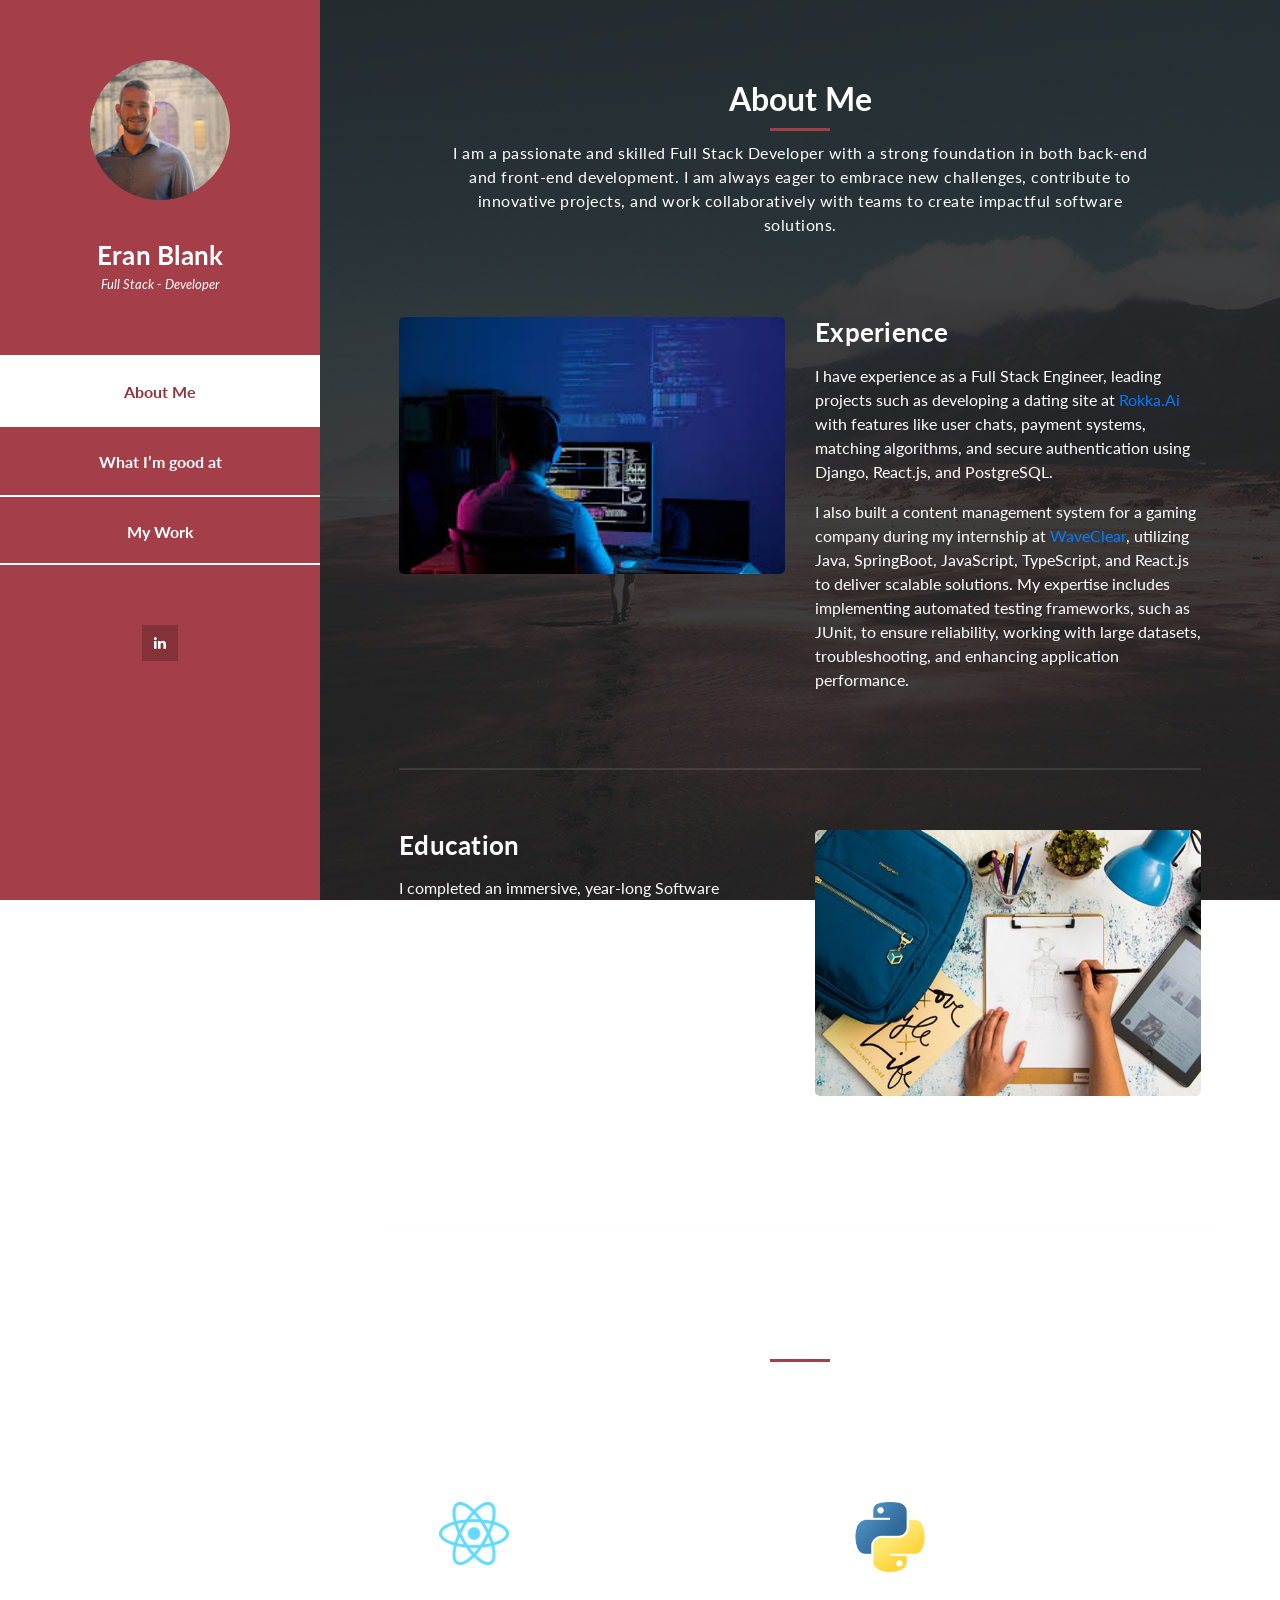
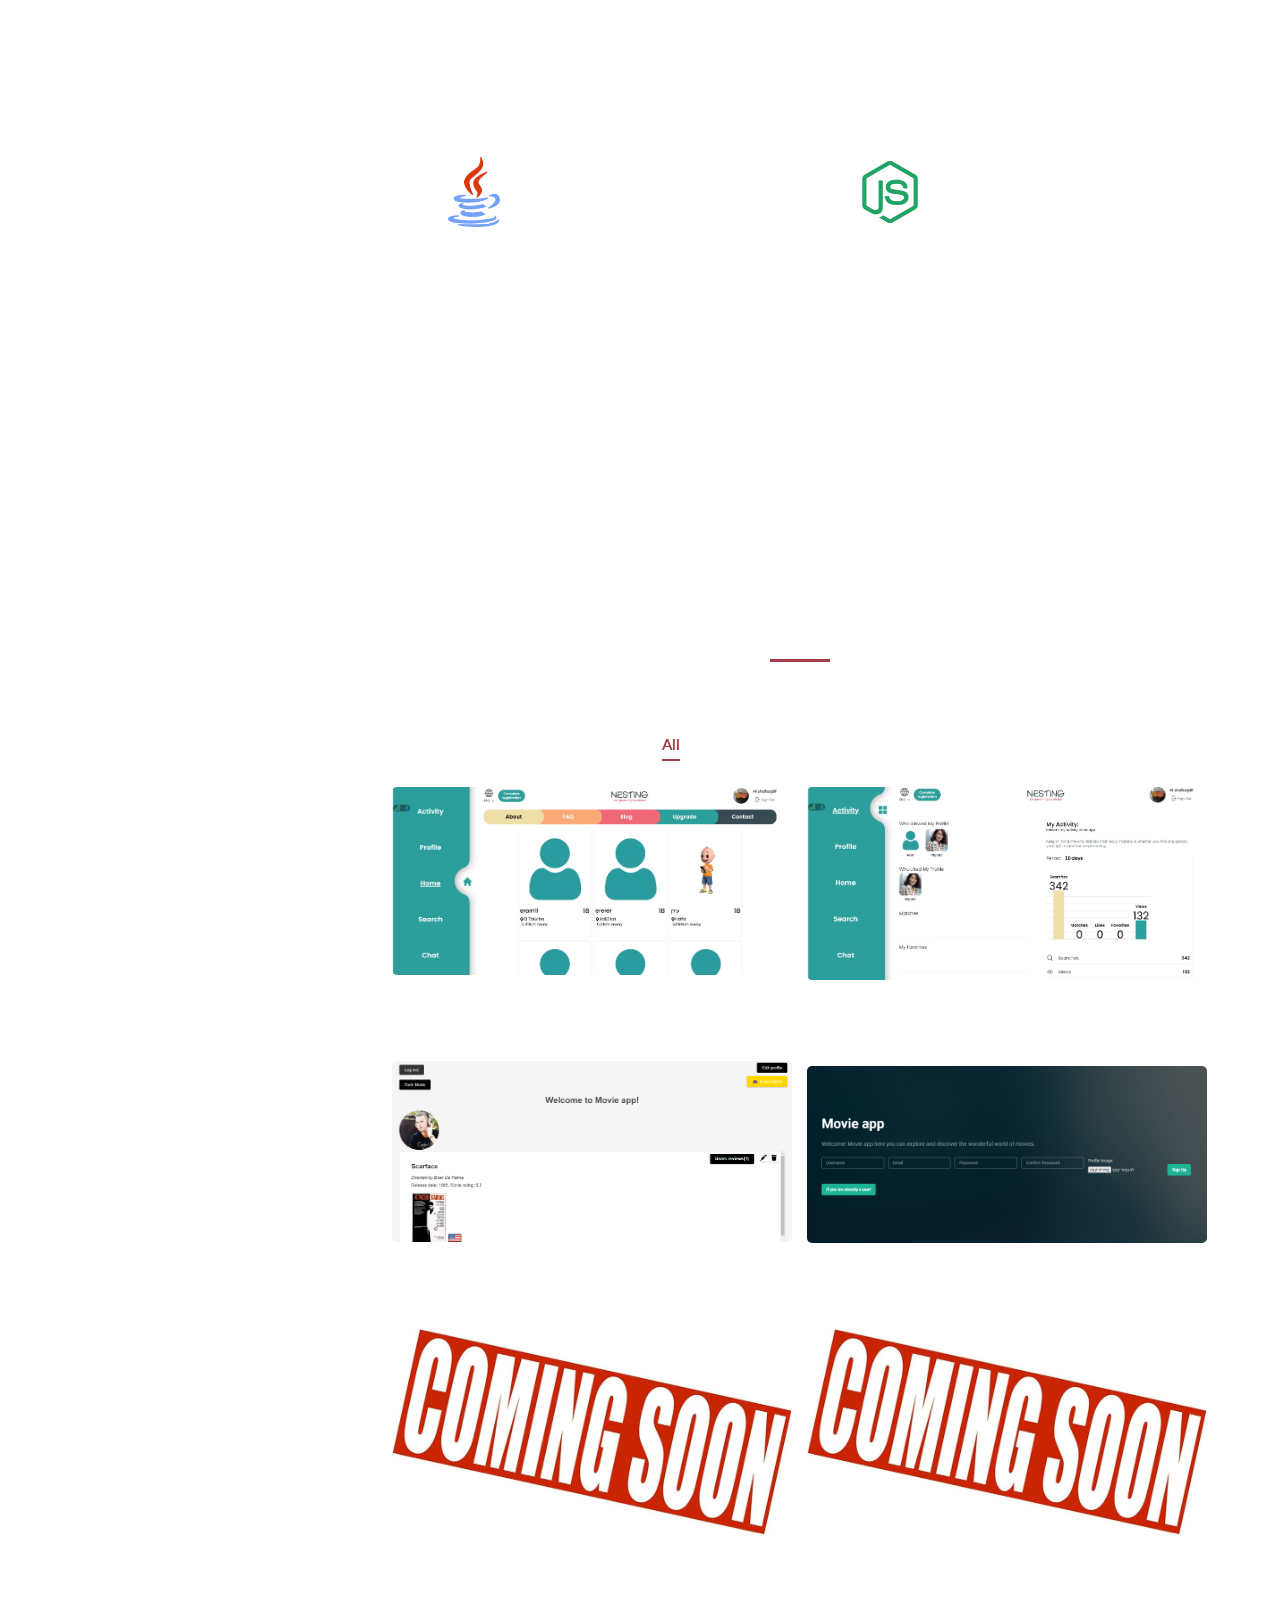
<file: index.html>
<!DOCTYPE html>
<html lang="en">
  <head>
    <meta charset="utf-8" />
    <meta
      name="viewport"
      content="width=device-width, initial-scale=1, shrink-to-fit=no"
    />
    <meta name="description" content="" />
    <meta name="author" content="" />
    <link
      href="https://fonts.googleapis.com/css?family=Lato:100,300,400,700,900"
      rel="stylesheet"
    />

    <title>Eran Blank - Portfolio</title>
<!--
Reflux Template
https://templatemo.com/tm-531-reflux
-->
    <!-- Bootstrap core CSS -->
    <link href="vendor/bootstrap/css/bootstrap.min.css" rel="stylesheet" />

    <!-- Additional CSS Files -->
    <link rel="stylesheet" href="assets/css/fontawesome.css" />
    <link rel="stylesheet" href="assets/css/templatemo-style.css" />
    <link rel="stylesheet" href="assets/css/owl.css" />
    <link rel="stylesheet" href="assets/css/lightbox.css" />
  </head>

  <body>
    <div id="page-wraper">
      <!-- Sidebar Menu -->
      <div class="responsive-nav">
        <i class="fa fa-bars" id="menu-toggle"></i>
        <div id="menu" class="menu">
          <i class="fa fa-times" id="menu-close"></i>
          <div class="container">
            <div class="image">
              <a href="#"><img src="assets/images/author-image.jpg" alt="" /></a>
            </div>
            <div class="author-content">
              <h4>Eran Blank</h4>
              <span>Full Stack - Developer</span>
            </div>
            <nav class="main-nav" role="navigation">
              <ul class="main-menu">
                <li><a href="#section1">About Me</a></li>
                <li><a href="#section2">What I’m good at</a></li>
                <li><a href="#section3">My Work</a></li>
              </ul>
            </nav>
            <div class="social-network">
              <ul class="soial-icons">
                <li>
                  <a href="https://www.linkedin.com/in/eran-blank/"><i class="fa fa-linkedin"></i></a>
                </li>
              </ul>
            </div>
          </div>
        </div>
      </div>

      <section class="section about-me" data-section="section1">
        <div class="container">
          <div class="section-heading">
            <h2>About Me</h2>
            <div class="line-dec"></div>
            <span>I am a passionate and skilled Full Stack Developer with a strong foundation in both back-end and front-end development.
              I am always eager to embrace new challenges, contribute to innovative projects, and work collaboratively with teams to create impactful software solutions.</span
            >
          </div>
          <div class="left-image-post">
            <div class="row">
              <div class="col-md-6">
                <div class="left-image">
                  <img src="assets/images/left-image.jpg" alt="" />
                </div>
              </div>
              <div class="col-md-6">
                <div class="right-text">
                  <h4>Experience</h4>
                  <p>I have experience as a Full Stack Engineer, leading projects such as developing a dating site at <a href="https://www.rokka.ai/">Rokka.Ai</a> with features like user chats, payment systems, matching algorithms, and secure authentication using Django, React.js, and PostgreSQL.</p>
                  <p>I also built a content management system for a gaming company during my internship at <a href="https://www.waveclear.gg/">WaveClear</a>, utilizing Java, SpringBoot, JavaScript, TypeScript, and React.js to deliver scalable solutions. My expertise includes implementing automated testing frameworks, such as JUnit, to ensure reliability, working with large datasets, troubleshooting, and enhancing application performance.</p>
                </div>
              </div>
            </div>
          </div>
          <div class="right-image-post">
            <div class="row">
              <div class="col-md-6">
                <div class="left-text">
                  <h4>Education</h4>
                  <p>
                    I completed an immersive, year-long Software Engineering program with Masterschool (Nov 2022 - Sept 2023), where I gained over 500 hours of hands-on experience through real-world industry projects.
                  </p>
                  <p>
                    In June-July 2024, I further specialized in microservices architecture by completing a two-month course that covered practical knowledge in Docker, Kubernetes, CI/CD, API management, service communication, security, resilience, and testing, culminating in a capstone project.
                  </p>
                </div>
              </div>
              <div class="col-md-6">
                <div class="right-image">
                  <img src="assets/images/right-image.jpg" alt="" />
                </div>
              </div>
            </div>
          </div>
        </div>
      </section>

      <section class="section my-services" data-section="section2">
        <div class="container">
          <div class="section-heading">
            <h2>What I’m good at?</h2>
            <div class="line-dec"></div>
          </div>
          <div class="row">
            <div class="col-md-6">
              <div class="service-item">
                <div class="first-service-icon service-icon"></div>
                <h4>React.js</h4>
              </div>
            </div>
            <div class="col-md-6">
              <div class="service-item">
                <div class="second-service-icon service-icon"></div>
                <h4>Python</h4>
              </div>
            </div>
            <div class="col-md-6">
              <div class="service-item">
                <div class="third-service-icon service-icon"></div>
                <h4>Java</h4>
              </div>
            </div>
            <div class="col-md-6">
              <div class="service-item">
                <div class="fourth-service-icon service-icon"></div>
                <h4>Node.js</h4>
              </div>
            </div>
          </div>
        </div>
      </section>

      <section class="section my-work" data-section="section3">
        <div class="container">
          <div class="section-heading">
            <h2>My Work</h2>
            <div class="line-dec"></div>
          </div>
          <div class="row">
            <div class="isotope-wrapper">
              <form class="isotope-toolbar">
                <label
                  ><input
                    type="radio"
                    data-type="*"
                    checked=""
                    name="isotope-filter"
                  />
                  <span>all</span></label
                >
                <label
                  ><input
                    type="radio"
                    data-type="Dating App"
                    name="isotope-filter"
                  />
                  <span>Dating App</span></label
                >
                <label
                  ><input
                    type="radio"
                    data-type="Movies App"
                    name="isotope-filter"
                  />
                  <span>Movies App</span></label
                >
                <label
                  ><input
                    type="radio"
                    data-type="Cms"
                    name="isotope-filter"
                  />
                  <span>Cms</span></label
                >
              </form>
              <div class="isotope-box">
                <div class="isotope-item" data-type="Dating App">
                  <figure class="snip1321">
                    <img
                      src="assets/images/portfolio-01.jpg"
                      alt="sq-sample26"
                    />
                    <figcaption>
                      <a
                        href="assets/images/portfolio-01.jpg"
                        data-lightbox="image-1"
                        data-title="Caption"
                        ><i class="fa fa-search"></i
                      ></a>
                      <h4>Dating App</h4>
                    </figcaption>
                  </figure>
                </div>

                <div class="isotope-item" data-type="Dating App">
                  <figure class="snip1321">
                    <img
                      src="assets/images/portfolio-02.jpg"
                      alt="sq-sample26"
                    />
                    <figcaption>
                      <a
                        href="assets/images/portfolio-02.jpg"
                        data-lightbox="image-1"
                        data-title="Caption"
                        ><i class="fa fa-search"></i
                      ></a>
                      <h4>Dating App</h4>
                    </figcaption>
                  </figure>
                </div>

                <div class="isotope-item" data-type="Movies App">
                  <figure class="snip1321">
                    <img
                      src="assets/images/portfolio-03.jpg"
                      alt="sq-sample26"
                    />
                    <figcaption>
                      <a
                        href="assets/images/portfolio-03.jpg"
                        data-lightbox="image-1"
                        data-title="Caption"
                        ><i class="fa fa-search"></i
                      ></a>
                      <h4>Movie App</h4>
                    </figcaption>
                  </figure>
                </div>

                <div class="isotope-item" data-type="Movies App">
                  <figure class="snip1321">
                    <img
                      src="assets/images/portfolio-04.jpg"
                      alt="sq-sample26"
                    />
                    <figcaption>
                      <a
                        href="assets/images/portfolio-04.jpg"
                        data-lightbox="image-1"
                        data-title="Caption"
                        ><i class="fa fa-search"></i
                      ></a>
                      <h4>Movie App</h4>
                    </figcaption>
                  </figure>
                </div>

                <div class="isotope-item" data-type="Cms">
                  <figure class="snip1321">
                    <img
                      src="assets/images/portfolio-05.jpg"
                      alt="sq-sample26"
                    />
                    <figcaption>
                      <a
                        href="assets/images/portfolio-05.jpg"
                        data-lightbox="image-1"
                        data-title="Caption"
                        ><i class="fa fa-search"></i
                      ></a>
                      <h4>Cms</h4>
                    </figcaption>
                  </figure>
                </div>

                <div class="isotope-item" data-type="Cms">
                  <figure class="snip1321">
                    <img
                      src="assets/images/portfolio-06.jpg"
                      alt="sq-sample26"
                    />
                    <figcaption>
                      <a
                        href="assets/images/portfolio-06.jpg"
                        data-lightbox="image-1"
                        data-title="Caption"
                        ><i class="fa fa-search"></i
                      ></a>
                      <h4>Cms</h4>
                    </figcaption>
                  </figure>
                </div>
              </div>
            </div>
          </div>
        </div>
      </section>
    </div>

    <!-- Scripts -->
    <!-- Bootstrap core JavaScript -->
    <script src="vendor/jquery/jquery.min.js"></script>
    <script src="vendor/bootstrap/js/bootstrap.bundle.min.js"></script>

    <script src="assets/js/isotope.min.js"></script>
    <script src="assets/js/owl-carousel.js"></script>
    <script src="assets/js/lightbox.js"></script>
    <script src="assets/js/custom.js"></script>
    <script>
      //according to loftblog tut
      $(".main-menu li:first").addClass("active");

      var showSection = function showSection(section, isAnimate) {
        var direction = section.replace(/#/, ""),
          reqSection = $(".section").filter(
            '[data-section="' + direction + '"]'
          ),
          reqSectionPos = reqSection.offset().top - 0;

        if (isAnimate) {
          $("body, html").animate(
            {
              scrollTop: reqSectionPos
            },
            800
          );
        } else {
          $("body, html").scrollTop(reqSectionPos);
        }
      };

      var checkSection = function checkSection() {
        $(".section").each(function() {
          var $this = $(this),
            topEdge = $this.offset().top - 80,
            bottomEdge = topEdge + $this.height(),
            wScroll = $(window).scrollTop();
          if (topEdge < wScroll && bottomEdge > wScroll) {
            var currentId = $this.data("section"),
              reqLink = $("a").filter("[href*=\\#" + currentId + "]");
            reqLink
              .closest("li")
              .addClass("active")
              .siblings()
              .removeClass("active");
          }
        });
      };

      $(".main-menu").on("click", "a", function(e) {
        e.preventDefault();
        showSection($(this).attr("href"), true);
      });

      $(window).scroll(function() {
        checkSection();
      });
    </script>
  </body>
</html>
</file>
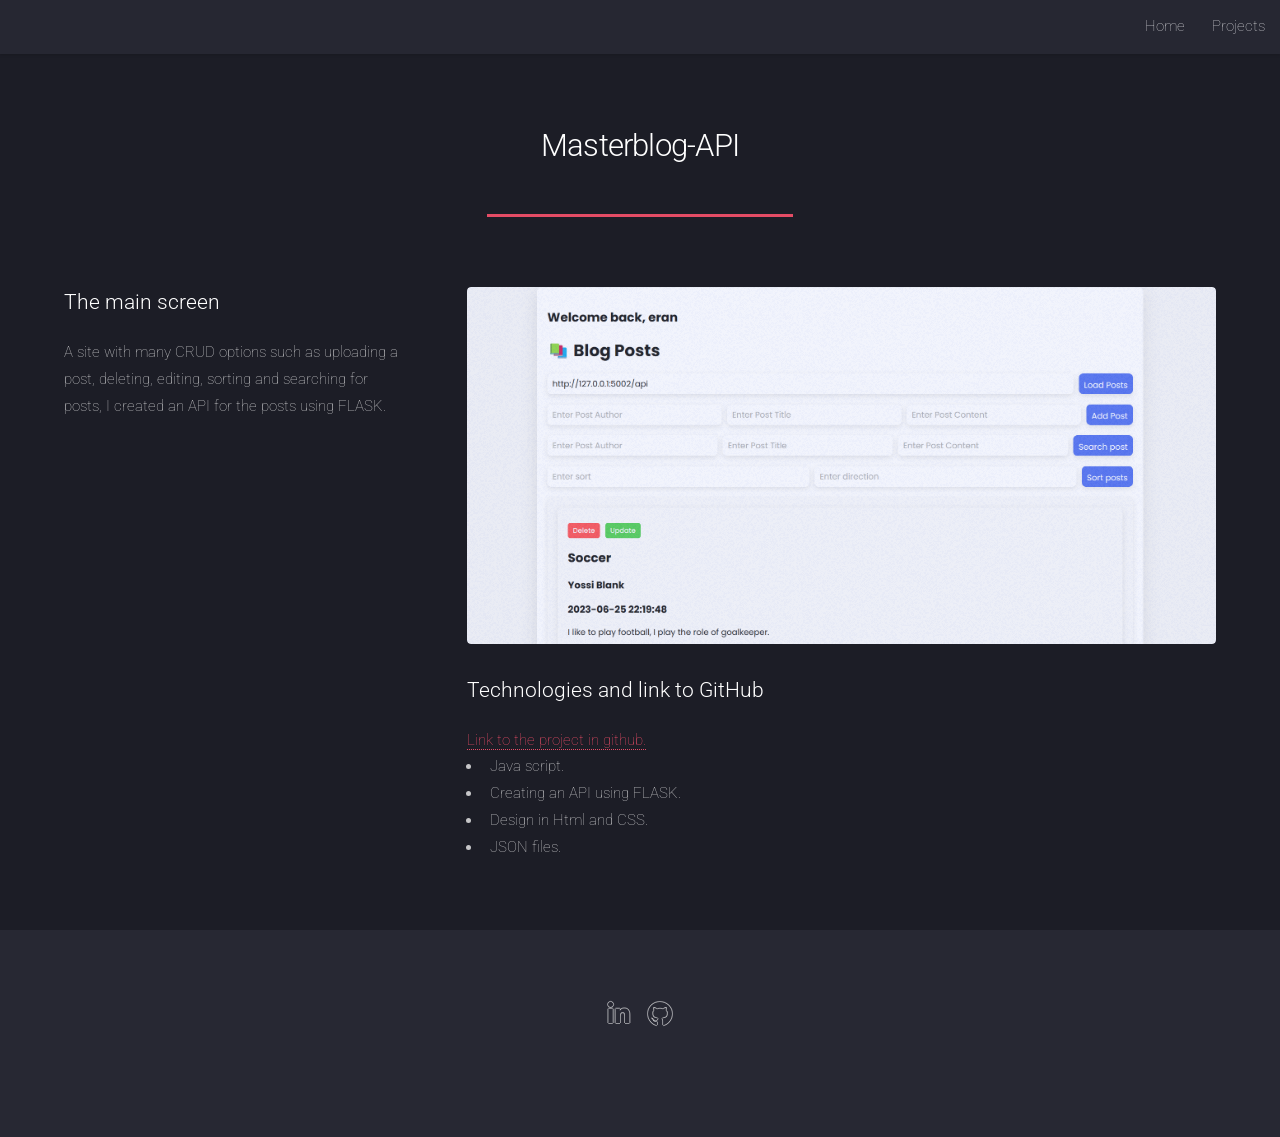
<file: masterblog-API.html>
<!DOCTYPE HTML>
<!--
	Landed by HTML5 UP
	html5up.net | @ajlkn
	Free for personal and commercial use under the CCA 3.0 license (html5up.net/license)
-->
<html>
	<head>
		<title>Eran blank portfolio</title>
		<meta charset="utf-8" />
		<meta name="viewport" content="width=device-width, initial-scale=1, user-scalable=no" />
		<link rel="stylesheet" href="assets/css/main.css" />
		<noscript><link rel="stylesheet" href="assets/css/noscript.css" /></noscript>
	</head>
	<body class="is-preload">
		<div id="page-wrapper">

			<!-- Header -->
				<header id="header">
					<nav id="nav">
						<ul>
							<li><a href="index.html">Home</a></li>
							<li>
								<a href="#">Projects</a>
								<ul>
									<li><a href="moviewebapp.html">Movie web app</a></li>
									<li><a href="masterblog-API.html">Masterblog-API</a></li>
									<li><a href="easy_date.html">Easy Date</a></li>
								</ul>
							</li>
						</ul>
					</nav>
				</header>

			<!-- Main -->
				<div id="main" class="wrapper style1">
					<div class="container">
						<header class="major">
							<h2>Masterblog-API</h2>
						</header>
						<div class="row gtr-150">
							<div class="col-4 col-12-medium">

								<!-- Sidebar -->
									<section id="sidebar">
										<section>
											<h3>The main screen</h3>
											<p>A site with many CRUD options such as uploading a post, deleting, editing, sorting and searching for posts, I created an API for the posts using FLASK.</p>
										</section>
									</section>

							</div>
							<div class="col-8 col-12-medium imp-medium">
									<section id="content">
										<a href="#" class="image fit"><img src="images/p.jpg" alt="" /></a>
										<h3>Technologies and link to GitHub</h3>
										<a href="https://github.com/Eran533/Masterblog-API">Link to the project in github.</a>
										<ul>
											<li>Java script.</li>
											<li>Creating an API using FLASK.</li>
											<li>Design in Html and CSS.</li>
											<li>JSON files.</li>
										</ul>
									</section>

							</div>
						</div>
					</div>
				</div>

			<!-- Footer -->
				<footer id="footer">
					<ul class="icons">
						<li><a href="https://www.linkedin.com/in/eran-blank-50a998297/" class="icon brands alt fa-linkedin-in"><span class="label">LinkedIn</span></a></li>
						<li><a href="https://github.com/Eran533" class="icon brands alt fa-github"><span class="label">GitHub</span></a></li>
					</ul>
				</footer>
		</div>

		<!-- Scripts -->
			<script src="assets/js/jquery.min.js"></script>
			<script src="assets/js/jquery.scrolly.min.js"></script>
			<script src="assets/js/jquery.dropotron.min.js"></script>
			<script src="assets/js/jquery.scrollex.min.js"></script>
			<script src="assets/js/browser.min.js"></script>
			<script src="assets/js/breakpoints.min.js"></script>
			<script src="assets/js/util.js"></script>
			<script src="assets/js/main.js"></script>

	</body>
</html>
</file>
<file: assets/css/noscript.css>
/*
	Landed by HTML5 UP
	html5up.net | @ajlkn
	Free for personal and commercial use under the CCA 3.0 license (html5up.net/license)
*/

/* Loader */

	body.landing.is-preload:before {
		display: none;
	}

	body.landing.is-preload:after {
		display: none;
	}
</file>
<file: assets/css/templatemo-style.css>
/*

Reflux Template

https://templatemo.com/tm-531-reflux

*/

@import url(fontawesome.css);
@import url("https://fonts.googleapis.com/css?family=Lato:100,300,400,700,900");
body {
    font-family: 'Lato', sans-serif;
}

#page-wraper {
    background: url(../images/page-bg.jpg) no-repeat center center fixed;
    -webkit-background-size: cover;
    -moz-background-size: cover;
    -o-background-size: cover;
    background-size: cover;
    width: 100%;
}


/* Basic */

body {
    overflow-x: hidden;
}

input,
select,
textarea {
    outline: none;
}

a,
a:hover {
    text-decoration: none;
}

p {
    font-size: 16px;
    line-height: 24px;
    color: #fff;
}

h4 {
    font-size: 26px;
    font-weight: 700;
    color: #fff;
    letter-spacing: 0.25px;
}

img {
    width: 100%;
    overflow: hidden;
}

ul {
    padding: 0;
    margin: 0;
    list-style: none;
}

ul li {
    display: inline-block;
}

html {
    -webkit-box-sizing: border-box;
    -moz-box-sizing: border-box;
    box-sizing: border-box;
}

*,
*:before,
*:after {
    -webkit-box-sizing: inherit;
    -moz-box-sizing: inherit;
    box-sizing: inherit;
}

.clearfix {
    zoom: 1;
}

.clearfix:before,
.clearfix:after {
    content: "";
    display: table;
}

.clearfix:after {
    clear: both;
}

.container {
    margin: 0 auto;
}

.main-nav {
    text-align: center;
}

.main-nav li:last-child a {
    border-bottom: 2px solid #fff;
}

.main-nav li {
    display: block;
}

.main-nav li a {
    height: 70px;
    line-height: 70px;
    display: inline-block;
    font-size: 16px;
    font-weight: 700;
    color: #fff;
    width: 100%;
    transition: all 0.5s;
    border-top: 2px solid #fff;
}

.main-nav li:hover a,
.main-nav li.active a {
    background: #fff;
    color: #8c363e;
}

/* Sidebar Menu */

.menu .image {
    margin-top: 60px;
}

.menu .image img {
    width: 140px;
    height: 140px;
    border-radius: 50%;
    text-align: center;
}

.menu .author-content {
    margin: 40px 0px 60px 0px;
}

.menu .author-content h4 {
    margin-bottom: 0px;
}

.menu .author-content span {
    font-size: 13px;
    font-style: italic;
    color: #fff;
}

.menu .social-network {
    margin-top: 60px;
}

.menu .social-network ul li {
    margin: 0 3px;
}

.menu .social-network ul li a {
    width: 40px;
    height: 40px;
    display: inline-block;
    text-align: center;
    line-height: 40px;
    background-color: rgba(0, 0, 0, 0.2);
    color: #fff;
    font-size: 14px;
    transition: all 0.5s;
}

.menu .social-network ul li a:hover {
    background-color: #fff;
    color: #a43f49;
}

.menu .copyright-text {
    position: relative;
    margin-top: 60px;
}

.menu .copyright-text p {
    border-top: 1px solid rgba(250, 250, 250, 0.1);
    display: inline-block;
    width: 100%;
    padding-left: 30px;
    padding-right: 30px;
    padding-top: 30px;
    font-size: 13px;
}

.menu:before,
.menu:after {
    content: "";
    display: table;
}

.menu:after {
    clear: both;
}

.menu a {
    text-decoration: none;
    color: inherit;
}

.menu {
    text-align: center;
}

.menu::-webkit-scrollbar {
    display: none;
}

.menu {
    left: 10%;
  -webkit-transition: -webkit-transform 233ms cubic-bezier(0, 0, 0.21, 1);
  -webkit-overflow-scrolling: touch;
  background-color: #a43f49;
  box-sizing: border-box;
  height: 100vh;  
  max-height: 100vh !important;
  max-width: 80vw !important;
  min-width: 45px !important;
  outline: none;
  overflow-x: hidden !important;
  overflow-y: auto !important;
  padding: 0;
  position: fixed !important;
  top: calc(0px);  
  width: 20%;
  will-change: transform;
  z-index: 9999 !important;
}

.menu-toggle {
  color: #fff;
  cursor: pointer;
  font-size: 25px;
  position: fixed;
  right: 25px;
  top: 25px;
}

#menu-toggle {
    z-index: 999;
    cursor: pointer;
    position: fixed;
    top: 0;
    left: 0;
    color: #a43f49;
    background-color: #fff;
    width: 60px;
    height: 60px;
    text-align: center;
    display: inline-block;
    line-height: 60px;
}

.menu-close {
  cursor: pointer;
}

#menu-close {
    cursor: pointer;
    text-align: right;
    color: #a43f49;
    background-color: #fff;
    width: 100%;
    height: 60px;
    text-align: center;
    display: inline-block;
    line-height: 60px;
}


/* Section */

.section {
    color: #fff;
    width: 55%;
    right: 10%;
    left: 35%;
    position: relative;
    min-height: 100vh;
    padding-bottom: 80px;
    border-bottom: 3px solid rgba(250, 250, 250, 0.25);
}

.section-heading {
    text-align: center;
    padding: 80px 45px;
}

.section-heading h2 {
    font-size: 32px;
    font-weight: 700;
    color: #fff;
}

.section-heading .line-dec {
    width: 60px;
    height: 3px;
    background-color: #a43f49;
    margin: 10px auto;
}

.section-heading span {
    margin-top: 5px;
    font-size: 16px;
    color: #fff;
    letter-spacing: 0.5px;
}


/* Buttons */

.white-button a {
    display: inline-block;
    padding: 12px 20px;
    background-color: #fff;
    color: #a43f49;
    font-size: 13px;
    font-weight: 800;
    letter-spacing: 0.5px;
    text-transform: uppercase;
    transition: all 0.5s;
}

.white-button a:hover {
    background-color: #a43f49;
    color: #fff;
}

button {
    display: inline-block;
    padding: 10px 20px;
    background-color: #fff;
    color: #a43f49;
    font-size: 12px;
    font-weight: 800;
    letter-spacing: 0.5px;
    text-transform: uppercase;
    transition: all 0.5s;
    border: none;
    outline: none;
    cursor: pointer;
}

button:hover {
    outline: none;
    background-color: #a43f49;
    color: #fff;
}


/* Left & Right Post */

.right-image-post {
    margin-top: 60px;
    padding-top: 60px;
    border-top: 2px solid rgba(250, 250, 250, 0.1);
}

.left-image img,
.right-image img {
    border-radius: 5px;
}

.right-image-post h4,
.left-image-post h4 {
    margin-top: 30px;
}

.right-image-post p,
.left-image-post p {
    margin-top: 20px;
}

.right-image-post .white-button,
.left-image-post .white-button {
    margin-top: 30px;
}


/* Services */

.my-services .col-md-6 {
    padding-left: 5px;
    padding-right: 5px;
}

.service-item {
    margin-bottom: 10px;
    padding: 50px;
    background-color: rgba(250, 250, 250, 0.1);
    transition: all 0.5s;
}

.service-item h4 {
    transition: all 0.5s;
}

.service-item p {
    transition: all 0.5s;
}

.service-item:hover {
    background-color: rgba(250, 250, 250, 1);
}

.service-item:hover h4 {
    color: #1e1e1e;
}

.service-item:hover p {
    color: #4a4a4a;
}

.service-item .service-icon {
    width: 70px;
    height: 70px;
    display: inline-block;
    margin-bottom: 30px;
    background-size: contain;
    background-repeat: no-repeat;
    transition: all 0.5s;
}

.service-item .first-service-icon {
    background-image: url(../images/first-white-icon.png);
}

.service-item:hover .first-service-icon {
    background-image: url(../images/first-main-icon.png);
}

.service-item .second-service-icon {
    background-image: url(../images/second-white-icon.png);
}

.service-item:hover .second-service-icon {
    background-image: url(../images/second-main-icon.png);
}

.service-item .third-service-icon {
    background-image: url(../images/third-white-icon.png);
}

.service-item:hover .third-service-icon {
    background-image: url(../images/third-main-icon.png);
}

.service-item .fourth-service-icon {
    background-image: url(../images/fourth-white-icon.png);
}

.service-item:hover .fourth-service-icon {
    background-image: url(../images/fourth-main-icon.png);
}


/* My Work */

section.my-work .section-heading {
    text-align: center;
    padding: 80px 45px 50px 45px;
}

.isotope-wrapper {
    position: relative;
    width: 100%;
    margin: auto;
}

.isotope-toolbar input[type="radio"] {
    display: none;
}

.isotope-toolbar span {
    text-transform: capitalize;
    display: inline-block;
    margin-right: 15px;
    padding-bottom: 3px;
    font-size: 15px;
    font-weight: 700;
    border-bottom: 2px solid transparent;
    transform: ease-in-out 0.5s;
    cursor: pointer;
}

.isotope-toolbar input[type="radio"]:checked + span {
    color: #a43f49;
    border-bottom: 2px solid #a43f49;
}

.isotope-box {
    position: relative;
    width: 100%;
}

.isotope-toolbar {
    text-align: center;
    margin: 10px;
}

.isotope-toolbar p {
    border-top: 1px solid #fff;
    padding-top: 15px;
}

.isotope-toolbar a {
    color: #fff;
}

.isotope-item {
    position: relative;
    width: 48%;
    margin: 1%;
    border-bottom: 2px solid rgba(250,250,250,0.1);
    padding-bottom: 30px;
    margin-bottom: 30px;
}

.isotope-item img {
    top: 0;
    left: 0;
    width: 100%;
    height: 100%;
    border-radius: 5px;
}

.lazyload {
    background: #f7f7f7;
}

.lazyloading {
    background: #f7f7f7 url(//afarkas.github.io/lazysizes/assets/imgs/loader.gif) no-repeat center;
    min-height: 60px;
}

figure.snip1321 {
  overflow: hidden;
  text-align: center;
  -webkit-perspective: 50em;
  perspective: 50em;
}
figure.snip1321 * {
  -webkit-box-sizing: padding-box;
  box-sizing: padding-box;
  -webkit-transition: all 0.2s ease-out;
  transition: all 0.2s ease-out;
}
figure.snip1321 figcaption {
  top: 50%;
  left: 20px;
  right: 20px;
  position: absolute;
  opacity: 0;
  z-index: 1;
}
figure.snip1321 h4 {
    margin-top: 15px;
  margin-bottom: 5px;
  color: #232323;
}
figure.snip1321 span {
    font-size: 14px;
    font-style: italic;
    display: block;
    color: #7a7a7a;
}
figure.snip1321 i {
  position: relative!important;
  font-size: 18px;
  background-color: #a43f49;
  width: 40px;
  height: 40px;
  display: inline-block;
  text-align: center;
  line-height: 40px;
  border-radius: 5px;
  color: #fff;
}
figure.snip1321:after {
  background-color: #ffffff;
  position: absolute;
  content: "";
  display: block;
  top: 20px;
  left: 20px;
  right: 20px;
  bottom: 20px;
  -webkit-transition: all 0.4s ease-in-out;
  transition: all 0.4s ease-in-out;
  -webkit-transform: rotateX(-90deg);
  transform: rotateX(-90deg);
  -webkit-transform-origin: 50% 50%;
  -ms-transform-origin: 50% 50%;
  transform-origin: 50% 50%;
  opacity: 0;
}
figure.snip1321 a {
  left: 0;
  right: 0;
  top: 0;
  bottom: 0;
  z-index: 1;
}
figure.snip1321:hover figcaption,
figure.snip1321.hover figcaption {
  -webkit-transform: translateY(-50%);
  transform: translateY(-50%);
  opacity: 1;
  -webkit-transition-delay: 0.2s;
  transition-delay: 0.2s;
}
figure.snip1321:hover:after,
figure.snip1321.hover:after {
  -webkit-transform: rotateX(0);
  transform: rotateX(0);
  opacity: 0.9;
}


/* Contact Me */

section.contact-me {
    border-bottom: none;
}

#contact input {
    background-color: rgba(250,250,250,0.1);
    border: 1px solid rgba(250,250,250,1);
    border-radius: 0px;
    margin-bottom: 30px;
    color: #fff;
    font-size: 14px;
    height: 40px;
    line-height: 40px;
    width: 100%;
    padding-left: 15px;
}

#contact input:focus {
    outline: none;
    box-shadow: none;
}

#contact textarea {
    background-color: rgba(250,250,250,0.1);
    border: 1px solid rgba(250,250,250,1);
    border-radius: 0px;
    margin-bottom: 30px;
    color: #fff;
    font-size: 14px;
    height: 180px;
    max-height: 220px;
    line-height: 40px;
    width: 100%;
    padding-left: 15px;
}

#contact textarea:focus {
    outline: none;
    box-shadow: none;
}

#contact {
    text-align: center;
}

@media screen and (max-width: 1680px) {
    .menu {
        left: 5%;
    }

    .section {
        color: #fff;
        width: 65%;
        right: 5%;
        left: 30%;
    }
}

@media screen and (max-width: 1680px) and (min-width: 846px) { 
    .menu .social-network ul li a {
        width: 36px;
        height: 36px;
        line-height: 36px;
    }

    .menu .social-network ul li {
        margin: 0;
    }

    .menu .image {
        margin-top: 60px;
    }
}

@media screen and (max-width: 1280px) {
    .menu {
        left: 0%;
    }

    .right-image-post h4,
    .left-image-post h4 {
        margin-top: 0px;
    }

    .right-image-post p,
    .left-image-post p {
        margin-top: 15px;
    }

    .right-image-post .white-button,
    .left-image-post .white-button {
        margin-top: 25px;
    }

}

.menu .container {
    padding-left: 0;
    padding-right: 0;
}

@media screen and (max-width: 1280px) and (min-width: 846px) {
    .menu {
        width: 25%;
    }
}

#menu-toggle,
#menu-close {
    display: none;
}  

@media screen and (max-width: 845px) {        
    #menu-toggle,
    #menu-close {
        display: inline-block;
    }    

    .menu {        
        width: 320px;
        -webkit-transform: translateX(-100%) !important;
        transform: translateX(-100%) !important;
        transition: -webkit-transform 233ms cubic-bezier(0, 0, 0.21, 1);
        transition: transform 233ms cubic-bezier(0, 0, 0.21, 1);
        transition: transform 233ms cubic-bezier(0, 0, 0.21, 1), -webkit-transform 233ms cubic-bezier(0, 0, 0.21, 1);
    }

    .menu .image {
        margin-top: 40px;        
    }

    .menu .image img {
        width: 120px;
        height: 120px;
    }

    .menu .author-content {
        margin: 20px 0px 40px 0px;
    }

    .menu .container {
        padding-left: 15px;
        padding-right: 15px;
    }

    .menu.open {
        display: inline-block;
        -webkit-transform: translateX(0) !important;
                transform: translateX(0) !important;
    }

    .responsive-nav {
        display: inline-block;
    }
    .section {
        width: 94%;
        right: 3%;
        left: 3%;
    }
    .isotope-item {
        width: 94%;
        margin: 3%;
    }
    .left-image-post img {
        margin-bottom: 30px;
    }
    .right-image-post img {
        margin-top: 30px;
    }
    .isotope-item {
        border-bottom: none;
        text-align: center;
    }
    .isotope-toolbar {
        margin-bottom: 20px;
    }
}
</file>
<file: assets/css/main.css>
@import url("fontawesome-all.min.css");
@import url("https://fonts.googleapis.com/css?family=Roboto:100,300,100italic,300italic");

/*
	Landed by HTML5 UP
	html5up.net | @ajlkn
	Free for personal and commercial use under the CCA 3.0 license (html5up.net/license)
*/

html, body, div, span, applet, object,
iframe, h1, h2, h3, h4, h5, h6, p, blockquote,
pre, a, abbr, acronym, address, big, cite,
code, del, dfn, em, img, ins, kbd, q, s, samp,
small, strike, strong, sub, sup, tt, var, b,
u, i, center, dl, dt, dd, ol, ul, li, fieldset,
form, label, legend, table, caption, tbody,
tfoot, thead, tr, th, td, article, aside,
canvas, details, embed, figure, figcaption,
footer, header, hgroup, menu, nav, output, ruby,
section, summary, time, mark, audio, video {
	margin: 0;
	padding: 0;
	border: 0;
	font-size: 100%;
	font: inherit;
	vertical-align: baseline;}

article, aside, details, figcaption, figure,
footer, header, hgroup, menu, nav, section {
	display: block;}

body {
	line-height: 1;
}

ol, ul {
	list-style: none;
}

blockquote, q {
	quotes: none;
}

	blockquote:before, blockquote:after, q:before, q:after {
		content: '';
		content: none;
	}

table {
	border-collapse: collapse;
	border-spacing: 0;
}

body {
	-webkit-text-size-adjust: none;
}

mark {
	background-color: transparent;
	color: inherit;
}

input::-moz-focus-inner {
	border: 0;
	padding: 0;
}

input, select, textarea {
	-moz-appearance: none;
	-webkit-appearance: none;
	-ms-appearance: none;
	appearance: none;
}

/* Basic */

	html {
		box-sizing: border-box;
	}

	*, *:before, *:after {
		box-sizing: inherit;
	}

	html, body {
		background: #1c1d26;
	}

	body.is-preload *, body.is-preload *:before, body.is-preload *:after {
		-moz-animation: none !important;
		-webkit-animation: none !important;
		-ms-animation: none !important;
		animation: none !important;
		-moz-transition: none !important;
		-webkit-transition: none !important;
		-ms-transition: none !important;
		transition: none !important;
	}

	body, input, select, textarea {
		color: rgba(255, 255, 255, 0.75);
		font-family: "Roboto", Helvetica, sans-serif;
		font-size: 15pt;
		font-weight: 100;
		line-height: 1.75em;
	}

	a {
		-moz-transition: border-color 0.2s ease-in-out, color 0.2s ease-in-out;
		-webkit-transition: border-color 0.2s ease-in-out, color 0.2s ease-in-out;
		-ms-transition: border-color 0.2s ease-in-out, color 0.2s ease-in-out;
		transition: border-color 0.2s ease-in-out, color 0.2s ease-in-out;
		border-bottom: dotted 1px;
		color: #e44c65;
		text-decoration: none;
	}

		a:hover {
			color: #e44c65 !important;
			border-bottom-color: transparent;
		}

	strong, b {
		color: #ffffff;
		font-weight: 300;
	}

	em, i {
		font-style: italic;
	}

	p {
		margin: 0 0 2em 0;
	}

	h1, h2, h3, h4, h5, h6 {
		color: #ffffff;
		font-weight: 300;
		line-height: 1em;
		margin: 0 0 1em 0;
	}

		h1 a, h2 a, h3 a, h4 a, h5 a, h6 a {
			color: inherit;
			border: 0;
		}

	h2 {
		font-size: 2em;
		line-height: 1.5em;
		letter-spacing: -0.025em;
	}

	h3 {
		font-size: 1.35em;
		line-height: 1.5em;
	}

	h4 {
		font-size: 1.1em;
		line-height: 1.5em;
	}

	h5 {
		font-size: 0.9em;
		line-height: 1.5em;
	}

	h6 {
		font-size: 0.7em;
		line-height: 1.5em;
	}

	sub {
		font-size: 0.8em;
		position: relative;
		top: 0.5em;
	}

	sup {
		font-size: 0.8em;
		position: relative;
		top: -0.5em;
	}

	hr {
		border: 0;
		border-bottom: solid 1px rgba(255, 255, 255, 0.3);
		margin: 3em 0;
	}

		hr.major {
			margin: 4em 0;
		}

	blockquote {
		border-left: solid 4px rgba(255, 255, 255, 0.3);
		font-style: italic;
		margin: 0 0 2em 0;
		padding: 0.5em 0 0.5em 2em;
	}

	code {
		background: rgba(255, 255, 255, 0.075);
		border-radius: 4px;
		font-family: "Courier New", monospace;
		font-size: 0.9em;
		margin: 0 0.25em;
		padding: 0.25em 0.65em;
	}

	pre {
		-webkit-overflow-scrolling: touch;
		font-family: "Courier New", monospace;
		font-size: 0.9em;
		margin: 0 0 2em 0;
	}

		pre code {
			display: block;
			line-height: 1.75em;
			padding: 1em 1.5em;
			overflow-x: auto;
		}

	.align-left {
		text-align: left;
	}

	.align-center {
		text-align: center;
	}

	.align-right {
		text-align: right;
	}

/* Loader */

	@-moz-keyframes spinner-show {
		0% {
			opacity: 0;
		}

		100% {
			opacity: 1;
		}
	}

	@-webkit-keyframes spinner-show {
		0% {
			opacity: 0;
		}

		100% {
			opacity: 1;
		}
	}

	@-ms-keyframes spinner-show {
		0% {
			opacity: 0;
		}

		100% {
			opacity: 1;
		}
	}

	@keyframes spinner-show {
		0% {
			opacity: 0;
		}

		100% {
			opacity: 1;
		}
	}

	@-moz-keyframes spinner-hide {
		0% {
			color: rgba(255, 255, 255, 0.15);
			z-index: 100001;
			-moz-transform: scale(1) rotate(0deg);
			-webkit-transform: scale(1) rotate(0deg);
			-ms-transform: scale(1) rotate(0deg);
			transform: scale(1) rotate(0deg);
		}

		99% {
			color: #1c1d26;
			z-index: 100001;
			-moz-transform: scale(0.5) rotate(360deg);
			-webkit-transform: scale(0.5) rotate(360deg);
			-ms-transform: scale(0.5) rotate(360deg);
			transform: scale(0.5) rotate(360deg);
		}

		100% {
			color: #1c1d26;
			z-index: -1;
			-moz-transform: scale(0.5) rotate(360deg);
			-webkit-transform: scale(0.5) rotate(360deg);
			-ms-transform: scale(0.5) rotate(360deg);
			transform: scale(0.5) rotate(360deg);
		}
	}

	@-webkit-keyframes spinner-hide {
		0% {
			color: rgba(255, 255, 255, 0.15);
			z-index: 100001;
			-moz-transform: scale(1) rotate(0deg);
			-webkit-transform: scale(1) rotate(0deg);
			-ms-transform: scale(1) rotate(0deg);
			transform: scale(1) rotate(0deg);
		}

		99% {
			color: #1c1d26;
			z-index: 100001;
			-moz-transform: scale(0.5) rotate(360deg);
			-webkit-transform: scale(0.5) rotate(360deg);
			-ms-transform: scale(0.5) rotate(360deg);
			transform: scale(0.5) rotate(360deg);
		}

		100% {
			color: #1c1d26;
			z-index: -1;
			-moz-transform: scale(0.5) rotate(360deg);
			-webkit-transform: scale(0.5) rotate(360deg);
			-ms-transform: scale(0.5) rotate(360deg);
			transform: scale(0.5) rotate(360deg);
		}
	}

	@-ms-keyframes spinner-hide {
		0% {
			color: rgba(255, 255, 255, 0.15);
			z-index: 100001;
			-moz-transform: scale(1) rotate(0deg);
			-webkit-transform: scale(1) rotate(0deg);
			-ms-transform: scale(1) rotate(0deg);
			transform: scale(1) rotate(0deg);
		}

		99% {
			color: #1c1d26;
			z-index: 100001;
			-moz-transform: scale(0.5) rotate(360deg);
			-webkit-transform: scale(0.5) rotate(360deg);
			-ms-transform: scale(0.5) rotate(360deg);
			transform: scale(0.5) rotate(360deg);
		}

		100% {
			color: #1c1d26;
			z-index: -1;
			-moz-transform: scale(0.5) rotate(360deg);
			-webkit-transform: scale(0.5) rotate(360deg);
			-ms-transform: scale(0.5) rotate(360deg);
			transform: scale(0.5) rotate(360deg);
		}
	}

	@keyframes spinner-hide {
		0% {
			color: rgba(255, 255, 255, 0.15);
			z-index: 100001;
			-moz-transform: scale(1) rotate(0deg);
			-webkit-transform: scale(1) rotate(0deg);
			-ms-transform: scale(1) rotate(0deg);
			transform: scale(1) rotate(0deg);
		}

		99% {
			color: #1c1d26;
			z-index: 100001;
			-moz-transform: scale(0.5) rotate(360deg);
			-webkit-transform: scale(0.5) rotate(360deg);
			-ms-transform: scale(0.5) rotate(360deg);
			transform: scale(0.5) rotate(360deg);
		}

		100% {
			color: #1c1d26;
			z-index: -1;
			-moz-transform: scale(0.5) rotate(360deg);
			-webkit-transform: scale(0.5) rotate(360deg);
			-ms-transform: scale(0.5) rotate(360deg);
			transform: scale(0.5) rotate(360deg);
		}
	}

	@-moz-keyframes spinner-rotate {
		0% {
			-moz-transform: scale(1) rotate(0deg);
			-webkit-transform: scale(1) rotate(0deg);
			-ms-transform: scale(1) rotate(0deg);
			transform: scale(1) rotate(0deg);
		}

		100% {
			-moz-transform: scale(1) rotate(360deg);
			-webkit-transform: scale(1) rotate(360deg);
			-ms-transform: scale(1) rotate(360deg);
			transform: scale(1) rotate(360deg);
		}
	}

	@-webkit-keyframes spinner-rotate {
		0% {
			-moz-transform: scale(1) rotate(0deg);
			-webkit-transform: scale(1) rotate(0deg);
			-ms-transform: scale(1) rotate(0deg);
			transform: scale(1) rotate(0deg);
		}

		100% {
			-moz-transform: scale(1) rotate(360deg);
			-webkit-transform: scale(1) rotate(360deg);
			-ms-transform: scale(1) rotate(360deg);
			transform: scale(1) rotate(360deg);
		}
	}

	@-ms-keyframes spinner-rotate {
		0% {
			-moz-transform: scale(1) rotate(0deg);
			-webkit-transform: scale(1) rotate(0deg);
			-ms-transform: scale(1) rotate(0deg);
			transform: scale(1) rotate(0deg);
		}

		100% {
			-moz-transform: scale(1) rotate(360deg);
			-webkit-transform: scale(1) rotate(360deg);
			-ms-transform: scale(1) rotate(360deg);
			transform: scale(1) rotate(360deg);
		}
	}

	@keyframes spinner-rotate {
		0% {
			-moz-transform: scale(1) rotate(0deg);
			-webkit-transform: scale(1) rotate(0deg);
			-ms-transform: scale(1) rotate(0deg);
			transform: scale(1) rotate(0deg);
		}

		100% {
			-moz-transform: scale(1) rotate(360deg);
			-webkit-transform: scale(1) rotate(360deg);
			-ms-transform: scale(1) rotate(360deg);
			transform: scale(1) rotate(360deg);
		}
	}

	@-moz-keyframes overlay-hide {
		0% {
			opacity: 1;
			z-index: 100000;
		}

		15% {
			opacity: 1;
			z-index: 100000;
		}

		99% {
			opacity: 0;
			z-index: 100000;
		}

		100% {
			opacity: 0;
			z-index: -1;
		}
	}

	@-webkit-keyframes overlay-hide {
		0% {
			opacity: 1;
			z-index: 100000;
		}

		15% {
			opacity: 1;
			z-index: 100000;
		}

		99% {
			opacity: 0;
			z-index: 100000;
		}

		100% {
			opacity: 0;
			z-index: -1;
		}
	}

	@-ms-keyframes overlay-hide {
		0% {
			opacity: 1;
			z-index: 100000;
		}

		15% {
			opacity: 1;
			z-index: 100000;
		}

		99% {
			opacity: 0;
			z-index: 100000;
		}

		100% {
			opacity: 0;
			z-index: -1;
		}
	}

	@keyframes overlay-hide {
		0% {
			opacity: 1;
			z-index: 100000;
		}

		15% {
			opacity: 1;
			z-index: 100000;
		}

		99% {
			opacity: 0;
			z-index: 100000;
		}

		100% {
			opacity: 0;
			z-index: -1;
		}
	}

	body.landing {
		text-decoration: none;
	}

		body.landing:before {
			-moz-osx-font-smoothing: grayscale;
			-webkit-font-smoothing: antialiased;
			display: inline-block;
			font-style: normal;
			font-variant: normal;
			text-rendering: auto;
			line-height: 1;
			text-transform: none !important;
			font-family: 'Font Awesome 5 Free';
			font-weight: 900;
		}

		body.landing:before {
			-moz-animation: spinner-show 1.5s 1 0.25s ease forwards, spinner-hide 0.25s ease-in-out forwards !important;
			-webkit-animation: spinner-show 1.5s 1 0.25s ease forwards, spinner-hide 0.25s ease-in-out forwards !important;
			-ms-animation: spinner-show 1.5s 1 0.25s ease forwards, spinner-hide 0.25s ease-in-out forwards !important;
			animation: spinner-show 1.5s 1 0.25s ease forwards, spinner-hide 0.25s ease-in-out forwards !important;
			-moz-transform-origin: 50% 50%;
			-webkit-transform-origin: 50% 50%;
			-ms-transform-origin: 50% 50%;
			transform-origin: 50% 50%;
			color: rgba(255, 255, 255, 0.15);
			content: '\f1ce';
			cursor: default;
			display: block;
			font-size: 2em;
			height: 2em;
			left: 50%;
			line-height: 2em;
			margin: -1em 0 0 -1em;
			opacity: 0;
			position: fixed;
			text-align: center;
			top: 50%;
			width: 2em;
			z-index: -1;
		}

		body.landing:after {
			-moz-animation: overlay-hide 1.5s ease-in forwards !important;
			-webkit-animation: overlay-hide 1.5s ease-in forwards !important;
			-ms-animation: overlay-hide 1.5s ease-in forwards !important;
			animation: overlay-hide 1.5s ease-in forwards !important;
			background: #1c1d26;
			content: '';
			display: block;
			height: 100%;
			left: 0;
			opacity: 0;
			position: fixed;
			top: 0;
			width: 100%;
			z-index: -1;
		}

		body.landing.is-preload:before {
			-moz-animation: spinner-show 1.5s 1 0.25s ease forwards, spinner-rotate 0.75s infinite linear !important;
			-webkit-animation: spinner-show 1.5s 1 0.25s ease forwards, spinner-rotate 0.75s infinite linear !important;
			-ms-animation: spinner-show 1.5s 1 0.25s ease forwards, spinner-rotate 0.75s infinite linear !important;
			animation: spinner-show 1.5s 1 0.25s ease forwards, spinner-rotate 0.75s infinite linear !important;
			z-index: 100001;
		}

		body.landing.is-preload:after {
			-moz-animation: none !important;
			-webkit-animation: none !important;
			-ms-animation: none !important;
			animation: none !important;
			opacity: 1;
			z-index: 100000;
		}

	@media (-webkit-min-device-pixel-ratio: 2) {

		body.landing:before {
			line-height: 2.025em;
		}

	}

/* Container */

	.container {
		margin: 0 auto;
		max-width: calc(100% - 4em);
		width: 70em;
	}

		.container.xsmall {
			width: 17.5em;
		}

		.container.small {
			width: 35em;
		}

		.container.medium {
			width: 52.5em;
		}

		.container.large {
			width: 87.5em;
		}

		.container.xlarge {
			width: 105em;
		}

		.container.max {
			width: 100%;
		}

		@media screen and (max-width: 1280px) {

			.container {
				width: 90%;
				max-width: 100%;
			}

		}

		@media screen and (max-width: 980px) {

			.container {
				width: 100% !important;
			}

		}

/* Row */

	.row {
		display: flex;
		flex-wrap: wrap;
		box-sizing: border-box;
		align-items: stretch;
	}

		.row > * {
			box-sizing: border-box;
		}

		.row.gtr-uniform > * > :last-child {
			margin-bottom: 0;
		}

		.row.aln-left {
			justify-content: flex-start;
		}

		.row.aln-center {
			justify-content: center;
		}

		.row.aln-right {
			justify-content: flex-end;
		}

		.row.aln-top {
			align-items: flex-start;
		}

		.row.aln-middle {
			align-items: center;
		}

		.row.aln-bottom {
			align-items: flex-end;
		}

		.row > .imp {
			order: -1;
		}

		.row > .col-1 {
			width: 8.33333%;
		}

		.row > .off-1 {
			margin-left: 8.33333%;
		}

		.row > .col-2 {
			width: 16.66667%;
		}

		.row > .off-2 {
			margin-left: 16.66667%;
		}

		.row > .col-3 {
			width: 25%;
		}

		.row > .off-3 {
			margin-left: 25%;
		}

		.row > .col-4 {
			width: 33.33333%;
		}

		.row > .off-4 {
			margin-left: 33.33333%;
		}

		.row > .col-5 {
			width: 41.66667%;
		}

		.row > .off-5 {
			margin-left: 41.66667%;
		}

		.row > .col-6 {
			width: 50%;
		}

		.row > .off-6 {
			margin-left: 50%;
		}

		.row > .col-7 {
			width: 58.33333%;
		}

		.row > .off-7 {
			margin-left: 58.33333%;
		}

		.row > .col-8 {
			width: 66.66667%;
		}

		.row > .off-8 {
			margin-left: 66.66667%;
		}

		.row > .col-9 {
			width: 75%;
		}

		.row > .off-9 {
			margin-left: 75%;
		}

		.row > .col-10 {
			width: 83.33333%;
		}

		.row > .off-10 {
			margin-left: 83.33333%;
		}

		.row > .col-11 {
			width: 91.66667%;
		}

		.row > .off-11 {
			margin-left: 91.66667%;
		}

		.row > .col-12 {
			width: 100%;
		}

		.row > .off-12 {
			margin-left: 100%;
		}

		.row.gtr-0 {
			margin-top: 0;
			margin-left: 0em;
		}

			.row.gtr-0 > * {
				padding: 0 0 0 0em;
			}

			.row.gtr-0.gtr-uniform {
				margin-top: 0em;
			}

				.row.gtr-0.gtr-uniform > * {
					padding-top: 0em;
				}

		.row.gtr-25 {
			margin-top: 0;
			margin-left: -0.625em;
		}

			.row.gtr-25 > * {
				padding: 0 0 0 0.625em;
			}

			.row.gtr-25.gtr-uniform {
				margin-top: -0.625em;
			}

				.row.gtr-25.gtr-uniform > * {
					padding-top: 0.625em;
				}

		.row.gtr-50 {
			margin-top: 0;
			margin-left: -1.25em;
		}

			.row.gtr-50 > * {
				padding: 0 0 0 1.25em;
			}

			.row.gtr-50.gtr-uniform {
				margin-top: -1.25em;
			}

				.row.gtr-50.gtr-uniform > * {
					padding-top: 1.25em;
				}

		.row {
			margin-top: 0;
			margin-left: -2.5em;
		}

			.row > * {
				padding: 0 0 0 2.5em;
			}

			.row.gtr-uniform {
				margin-top: -2.5em;
			}

				.row.gtr-uniform > * {
					padding-top: 2.5em;
				}

		.row.gtr-150 {
			margin-top: 0;
			margin-left: -3.75em;
		}

			.row.gtr-150 > * {
				padding: 0 0 0 3.75em;
			}

			.row.gtr-150.gtr-uniform {
				margin-top: -3.75em;
			}

				.row.gtr-150.gtr-uniform > * {
					padding-top: 3.75em;
				}

		.row.gtr-200 {
			margin-top: 0;
			margin-left: -5em;
		}

			.row.gtr-200 > * {
				padding: 0 0 0 5em;
			}

			.row.gtr-200.gtr-uniform {
				margin-top: -5em;
			}

				.row.gtr-200.gtr-uniform > * {
					padding-top: 5em;
				}

		@media screen and (max-width: 1680px) {

			.row {
				display: flex;
				flex-wrap: wrap;
				box-sizing: border-box;
				align-items: stretch;
			}

				.row > * {
					box-sizing: border-box;
				}

				.row.gtr-uniform > * > :last-child {
					margin-bottom: 0;
				}

				.row.aln-left {
					justify-content: flex-start;
				}

				.row.aln-center {
					justify-content: center;
				}

				.row.aln-right {
					justify-content: flex-end;
				}

				.row.aln-top {
					align-items: flex-start;
				}

				.row.aln-middle {
					align-items: center;
				}

				.row.aln-bottom {
					align-items: flex-end;
				}

				.row > .imp-xlarge {
					order: -1;
				}

				.row > .col-1-xlarge {
					width: 8.33333%;
				}

				.row > .off-1-xlarge {
					margin-left: 8.33333%;
				}

				.row > .col-2-xlarge {
					width: 16.66667%;
				}

				.row > .off-2-xlarge {
					margin-left: 16.66667%;
				}

				.row > .col-3-xlarge {
					width: 25%;
				}

				.row > .off-3-xlarge {
					margin-left: 25%;
				}

				.row > .col-4-xlarge {
					width: 33.33333%;
				}

				.row > .off-4-xlarge {
					margin-left: 33.33333%;
				}

				.row > .col-5-xlarge {
					width: 41.66667%;
				}

				.row > .off-5-xlarge {
					margin-left: 41.66667%;
				}

				.row > .col-6-xlarge {
					width: 50%;
				}

				.row > .off-6-xlarge {
					margin-left: 50%;
				}

				.row > .col-7-xlarge {
					width: 58.33333%;
				}

				.row > .off-7-xlarge {
					margin-left: 58.33333%;
				}

				.row > .col-8-xlarge {
					width: 66.66667%;
				}

				.row > .off-8-xlarge {
					margin-left: 66.66667%;
				}

				.row > .col-9-xlarge {
					width: 75%;
				}

				.row > .off-9-xlarge {
					margin-left: 75%;
				}

				.row > .col-10-xlarge {
					width: 83.33333%;
				}

				.row > .off-10-xlarge {
					margin-left: 83.33333%;
				}

				.row > .col-11-xlarge {
					width: 91.66667%;
				}

				.row > .off-11-xlarge {
					margin-left: 91.66667%;
				}

				.row > .col-12-xlarge {
					width: 100%;
				}

				.row > .off-12-xlarge {
					margin-left: 100%;
				}

				.row.gtr-0 {
					margin-top: 0;
					margin-left: 0em;
				}

					.row.gtr-0 > * {
						padding: 0 0 0 0em;
					}

					.row.gtr-0.gtr-uniform {
						margin-top: 0em;
					}

						.row.gtr-0.gtr-uniform > * {
							padding-top: 0em;
						}

				.row.gtr-25 {
					margin-top: 0;
					margin-left: -0.625em;
				}

					.row.gtr-25 > * {
						padding: 0 0 0 0.625em;
					}

					.row.gtr-25.gtr-uniform {
						margin-top: -0.625em;
					}

						.row.gtr-25.gtr-uniform > * {
							padding-top: 0.625em;
						}

				.row.gtr-50 {
					margin-top: 0;
					margin-left: -1.25em;
				}

					.row.gtr-50 > * {
						padding: 0 0 0 1.25em;
					}

					.row.gtr-50.gtr-uniform {
						margin-top: -1.25em;
					}

						.row.gtr-50.gtr-uniform > * {
							padding-top: 1.25em;
						}

				.row {
					margin-top: 0;
					margin-left: -2.5em;
				}

					.row > * {
						padding: 0 0 0 2.5em;
					}

					.row.gtr-uniform {
						margin-top: -2.5em;
					}

						.row.gtr-uniform > * {
							padding-top: 2.5em;
						}

				.row.gtr-150 {
					margin-top: 0;
					margin-left: -3.75em;
				}

					.row.gtr-150 > * {
						padding: 0 0 0 3.75em;
					}

					.row.gtr-150.gtr-uniform {
						margin-top: -3.75em;
					}

						.row.gtr-150.gtr-uniform > * {
							padding-top: 3.75em;
						}

				.row.gtr-200 {
					margin-top: 0;
					margin-left: -5em;
				}

					.row.gtr-200 > * {
						padding: 0 0 0 5em;
					}

					.row.gtr-200.gtr-uniform {
						margin-top: -5em;
					}

						.row.gtr-200.gtr-uniform > * {
							padding-top: 5em;
						}

		}

		@media screen and (max-width: 1280px) {

			.row {
				display: flex;
				flex-wrap: wrap;
				box-sizing: border-box;
				align-items: stretch;
			}

				.row > * {
					box-sizing: border-box;
				}

				.row.gtr-uniform > * > :last-child {
					margin-bottom: 0;
				}

				.row.aln-left {
					justify-content: flex-start;
				}

				.row.aln-center {
					justify-content: center;
				}

				.row.aln-right {
					justify-content: flex-end;
				}

				.row.aln-top {
					align-items: flex-start;
				}

				.row.aln-middle {
					align-items: center;
				}

				.row.aln-bottom {
					align-items: flex-end;
				}

				.row > .imp-large {
					order: -1;
				}

				.row > .col-1-large {
					width: 8.33333%;
				}

				.row > .off-1-large {
					margin-left: 8.33333%;
				}

				.row > .col-2-large {
					width: 16.66667%;
				}

				.row > .off-2-large {
					margin-left: 16.66667%;
				}

				.row > .col-3-large {
					width: 25%;
				}

				.row > .off-3-large {
					margin-left: 25%;
				}

				.row > .col-4-large {
					width: 33.33333%;
				}

				.row > .off-4-large {
					margin-left: 33.33333%;
				}

				.row > .col-5-large {
					width: 41.66667%;
				}

				.row > .off-5-large {
					margin-left: 41.66667%;
				}

				.row > .col-6-large {
					width: 50%;
				}

				.row > .off-6-large {
					margin-left: 50%;
				}

				.row > .col-7-large {
					width: 58.33333%;
				}

				.row > .off-7-large {
					margin-left: 58.33333%;
				}

				.row > .col-8-large {
					width: 66.66667%;
				}

				.row > .off-8-large {
					margin-left: 66.66667%;
				}

				.row > .col-9-large {
					width: 75%;
				}

				.row > .off-9-large {
					margin-left: 75%;
				}

				.row > .col-10-large {
					width: 83.33333%;
				}

				.row > .off-10-large {
					margin-left: 83.33333%;
				}

				.row > .col-11-large {
					width: 91.66667%;
				}

				.row > .off-11-large {
					margin-left: 91.66667%;
				}

				.row > .col-12-large {
					width: 100%;
				}

				.row > .off-12-large {
					margin-left: 100%;
				}

				.row.gtr-0 {
					margin-top: 0;
					margin-left: 0em;
				}

					.row.gtr-0 > * {
						padding: 0 0 0 0em;
					}

					.row.gtr-0.gtr-uniform {
						margin-top: 0em;
					}

						.row.gtr-0.gtr-uniform > * {
							padding-top: 0em;
						}

				.row.gtr-25 {
					margin-top: 0;
					margin-left: -0.625em;
				}

					.row.gtr-25 > * {
						padding: 0 0 0 0.625em;
					}

					.row.gtr-25.gtr-uniform {
						margin-top: -0.625em;
					}

						.row.gtr-25.gtr-uniform > * {
							padding-top: 0.625em;
						}

				.row.gtr-50 {
					margin-top: 0;
					margin-left: -1.25em;
				}

					.row.gtr-50 > * {
						padding: 0 0 0 1.25em;
					}

					.row.gtr-50.gtr-uniform {
						margin-top: -1.25em;
					}

						.row.gtr-50.gtr-uniform > * {
							padding-top: 1.25em;
						}

				.row {
					margin-top: 0;
					margin-left: -2.5em;
				}

					.row > * {
						padding: 0 0 0 2.5em;
					}

					.row.gtr-uniform {
						margin-top: -2.5em;
					}

						.row.gtr-uniform > * {
							padding-top: 2.5em;
						}

				.row.gtr-150 {
					margin-top: 0;
					margin-left: -3.75em;
				}

					.row.gtr-150 > * {
						padding: 0 0 0 3.75em;
					}

					.row.gtr-150.gtr-uniform {
						margin-top: -3.75em;
					}

						.row.gtr-150.gtr-uniform > * {
							padding-top: 3.75em;
						}

				.row.gtr-200 {
					margin-top: 0;
					margin-left: -5em;
				}

					.row.gtr-200 > * {
						padding: 0 0 0 5em;
					}

					.row.gtr-200.gtr-uniform {
						margin-top: -5em;
					}

						.row.gtr-200.gtr-uniform > * {
							padding-top: 5em;
						}

		}

		@media screen and (max-width: 980px) {

			.row {
				display: flex;
				flex-wrap: wrap;
				box-sizing: border-box;
				align-items: stretch;
			}

				.row > * {
					box-sizing: border-box;
				}

				.row.gtr-uniform > * > :last-child {
					margin-bottom: 0;
				}

				.row.aln-left {
					justify-content: flex-start;
				}

				.row.aln-center {
					justify-content: center;
				}

				.row.aln-right {
					justify-content: flex-end;
				}

				.row.aln-top {
					align-items: flex-start;
				}

				.row.aln-middle {
					align-items: center;
				}

				.row.aln-bottom {
					align-items: flex-end;
				}

				.row > .imp-medium {
					order: -1;
				}

				.row > .col-1-medium {
					width: 8.33333%;
				}

				.row > .off-1-medium {
					margin-left: 8.33333%;
				}

				.row > .col-2-medium {
					width: 16.66667%;
				}

				.row > .off-2-medium {
					margin-left: 16.66667%;
				}

				.row > .col-3-medium {
					width: 25%;
				}

				.row > .off-3-medium {
					margin-left: 25%;
				}

				.row > .col-4-medium {
					width: 33.33333%;
				}

				.row > .off-4-medium {
					margin-left: 33.33333%;
				}

				.row > .col-5-medium {
					width: 41.66667%;
				}

				.row > .off-5-medium {
					margin-left: 41.66667%;
				}

				.row > .col-6-medium {
					width: 50%;
				}

				.row > .off-6-medium {
					margin-left: 50%;
				}

				.row > .col-7-medium {
					width: 58.33333%;
				}

				.row > .off-7-medium {
					margin-left: 58.33333%;
				}

				.row > .col-8-medium {
					width: 66.66667%;
				}

				.row > .off-8-medium {
					margin-left: 66.66667%;
				}

				.row > .col-9-medium {
					width: 75%;
				}

				.row > .off-9-medium {
					margin-left: 75%;
				}

				.row > .col-10-medium {
					width: 83.33333%;
				}

				.row > .off-10-medium {
					margin-left: 83.33333%;
				}

				.row > .col-11-medium {
					width: 91.66667%;
				}

				.row > .off-11-medium {
					margin-left: 91.66667%;
				}

				.row > .col-12-medium {
					width: 100%;
				}

				.row > .off-12-medium {
					margin-left: 100%;
				}

				.row.gtr-0 {
					margin-top: 0;
					margin-left: 0em;
				}

					.row.gtr-0 > * {
						padding: 0 0 0 0em;
					}

					.row.gtr-0.gtr-uniform {
						margin-top: 0em;
					}

						.row.gtr-0.gtr-uniform > * {
							padding-top: 0em;
						}

				.row.gtr-25 {
					margin-top: 0;
					margin-left: -0.625em;
				}

					.row.gtr-25 > * {
						padding: 0 0 0 0.625em;
					}

					.row.gtr-25.gtr-uniform {
						margin-top: -0.625em;
					}

						.row.gtr-25.gtr-uniform > * {
							padding-top: 0.625em;
						}

				.row.gtr-50 {
					margin-top: 0;
					margin-left: -1.25em;
				}

					.row.gtr-50 > * {
						padding: 0 0 0 1.25em;
					}

					.row.gtr-50.gtr-uniform {
						margin-top: -1.25em;
					}

						.row.gtr-50.gtr-uniform > * {
							padding-top: 1.25em;
						}

				.row {
					margin-top: 0;
					margin-left: -2.5em;
				}

					.row > * {
						padding: 0 0 0 2.5em;
					}

					.row.gtr-uniform {
						margin-top: -2.5em;
					}

						.row.gtr-uniform > * {
							padding-top: 2.5em;
						}

				.row.gtr-150 {
					margin-top: 0;
					margin-left: -3.75em;
				}

					.row.gtr-150 > * {
						padding: 0 0 0 3.75em;
					}

					.row.gtr-150.gtr-uniform {
						margin-top: -3.75em;
					}

						.row.gtr-150.gtr-uniform > * {
							padding-top: 3.75em;
						}

				.row.gtr-200 {
					margin-top: 0;
					margin-left: -5em;
				}

					.row.gtr-200 > * {
						padding: 0 0 0 5em;
					}

					.row.gtr-200.gtr-uniform {
						margin-top: -5em;
					}

						.row.gtr-200.gtr-uniform > * {
							padding-top: 5em;
						}

		}

		@media screen and (max-width: 736px) {

			.row {
				display: flex;
				flex-wrap: wrap;
				box-sizing: border-box;
				align-items: stretch;
			}

				.row > * {
					box-sizing: border-box;
				}

				.row.gtr-uniform > * > :last-child {
					margin-bottom: 0;
				}

				.row.aln-left {
					justify-content: flex-start;
				}

				.row.aln-center {
					justify-content: center;
				}

				.row.aln-right {
					justify-content: flex-end;
				}

				.row.aln-top {
					align-items: flex-start;
				}

				.row.aln-middle {
					align-items: center;
				}

				.row.aln-bottom {
					align-items: flex-end;
				}

				.row > .imp-small {
					order: -1;
				}

				.row > .col-1-small {
					width: 8.33333%;
				}

				.row > .off-1-small {
					margin-left: 8.33333%;
				}

				.row > .col-2-small {
					width: 16.66667%;
				}

				.row > .off-2-small {
					margin-left: 16.66667%;
				}

				.row > .col-3-small {
					width: 25%;
				}

				.row > .off-3-small {
					margin-left: 25%;
				}

				.row > .col-4-small {
					width: 33.33333%;
				}

				.row > .off-4-small {
					margin-left: 33.33333%;
				}

				.row > .col-5-small {
					width: 41.66667%;
				}

				.row > .off-5-small {
					margin-left: 41.66667%;
				}

				.row > .col-6-small {
					width: 50%;
				}

				.row > .off-6-small {
					margin-left: 50%;
				}

				.row > .col-7-small {
					width: 58.33333%;
				}

				.row > .off-7-small {
					margin-left: 58.33333%;
				}

				.row > .col-8-small {
					width: 66.66667%;
				}

				.row > .off-8-small {
					margin-left: 66.66667%;
				}

				.row > .col-9-small {
					width: 75%;
				}

				.row > .off-9-small {
					margin-left: 75%;
				}

				.row > .col-10-small {
					width: 83.33333%;
				}

				.row > .off-10-small {
					margin-left: 83.33333%;
				}

				.row > .col-11-small {
					width: 91.66667%;
				}

				.row > .off-11-small {
					margin-left: 91.66667%;
				}

				.row > .col-12-small {
					width: 100%;
				}

				.row > .off-12-small {
					margin-left: 100%;
				}

				.row.gtr-0 {
					margin-top: 0;
					margin-left: 0em;
				}

					.row.gtr-0 > * {
						padding: 0 0 0 0em;
					}

					.row.gtr-0.gtr-uniform {
						margin-top: 0em;
					}

						.row.gtr-0.gtr-uniform > * {
							padding-top: 0em;
						}

				.row.gtr-25 {
					margin-top: 0;
					margin-left: -0.625em;
				}

					.row.gtr-25 > * {
						padding: 0 0 0 0.625em;
					}

					.row.gtr-25.gtr-uniform {
						margin-top: -0.625em;
					}

						.row.gtr-25.gtr-uniform > * {
							padding-top: 0.625em;
						}

				.row.gtr-50 {
					margin-top: 0;
					margin-left: -1.25em;
				}

					.row.gtr-50 > * {
						padding: 0 0 0 1.25em;
					}

					.row.gtr-50.gtr-uniform {
						margin-top: -1.25em;
					}

						.row.gtr-50.gtr-uniform > * {
							padding-top: 1.25em;
						}

				.row {
					margin-top: 0;
					margin-left: -2.5em;
				}

					.row > * {
						padding: 0 0 0 2.5em;
					}

					.row.gtr-uniform {
						margin-top: -2.5em;
					}

						.row.gtr-uniform > * {
							padding-top: 2.5em;
						}

				.row.gtr-150 {
					margin-top: 0;
					margin-left: -3.75em;
				}

					.row.gtr-150 > * {
						padding: 0 0 0 3.75em;
					}

					.row.gtr-150.gtr-uniform {
						margin-top: -3.75em;
					}

						.row.gtr-150.gtr-uniform > * {
							padding-top: 3.75em;
						}

				.row.gtr-200 {
					margin-top: 0;
					margin-left: -5em;
				}

					.row.gtr-200 > * {
						padding: 0 0 0 5em;
					}

					.row.gtr-200.gtr-uniform {
						margin-top: -5em;
					}

						.row.gtr-200.gtr-uniform > * {
							padding-top: 5em;
						}

		}

		@media screen and (max-width: 480px) {

			.row {
				display: flex;
				flex-wrap: wrap;
				box-sizing: border-box;
				align-items: stretch;
			}

				.row > * {
					box-sizing: border-box;
				}

				.row.gtr-uniform > * > :last-child {
					margin-bottom: 0;
				}

				.row.aln-left {
					justify-content: flex-start;
				}

				.row.aln-center {
					justify-content: center;
				}

				.row.aln-right {
					justify-content: flex-end;
				}

				.row.aln-top {
					align-items: flex-start;
				}

				.row.aln-middle {
					align-items: center;
				}

				.row.aln-bottom {
					align-items: flex-end;
				}

				.row > .imp-xsmall {
					order: -1;
				}

				.row > .col-1-xsmall {
					width: 8.33333%;
				}

				.row > .off-1-xsmall {
					margin-left: 8.33333%;
				}

				.row > .col-2-xsmall {
					width: 16.66667%;
				}

				.row > .off-2-xsmall {
					margin-left: 16.66667%;
				}

				.row > .col-3-xsmall {
					width: 25%;
				}

				.row > .off-3-xsmall {
					margin-left: 25%;
				}

				.row > .col-4-xsmall {
					width: 33.33333%;
				}

				.row > .off-4-xsmall {
					margin-left: 33.33333%;
				}

				.row > .col-5-xsmall {
					width: 41.66667%;
				}

				.row > .off-5-xsmall {
					margin-left: 41.66667%;
				}

				.row > .col-6-xsmall {
					width: 50%;
				}

				.row > .off-6-xsmall {
					margin-left: 50%;
				}

				.row > .col-7-xsmall {
					width: 58.33333%;
				}

				.row > .off-7-xsmall {
					margin-left: 58.33333%;
				}

				.row > .col-8-xsmall {
					width: 66.66667%;
				}

				.row > .off-8-xsmall {
					margin-left: 66.66667%;
				}

				.row > .col-9-xsmall {
					width: 75%;
				}

				.row > .off-9-xsmall {
					margin-left: 75%;
				}

				.row > .col-10-xsmall {
					width: 83.33333%;
				}

				.row > .off-10-xsmall {
					margin-left: 83.33333%;
				}

				.row > .col-11-xsmall {
					width: 91.66667%;
				}

				.row > .off-11-xsmall {
					margin-left: 91.66667%;
				}

				.row > .col-12-xsmall {
					width: 100%;
				}

				.row > .off-12-xsmall {
					margin-left: 100%;
				}

				.row.gtr-0 {
					margin-top: 0;
					margin-left: 0em;
				}

					.row.gtr-0 > * {
						padding: 0 0 0 0em;
					}

					.row.gtr-0.gtr-uniform {
						margin-top: 0em;
					}

						.row.gtr-0.gtr-uniform > * {
							padding-top: 0em;
						}

				.row.gtr-25 {
					margin-top: 0;
					margin-left: -0.625em;
				}

					.row.gtr-25 > * {
						padding: 0 0 0 0.625em;
					}

					.row.gtr-25.gtr-uniform {
						margin-top: -0.625em;
					}

						.row.gtr-25.gtr-uniform > * {
							padding-top: 0.625em;
						}

				.row.gtr-50 {
					margin-top: 0;
					margin-left: -1.25em;
				}

					.row.gtr-50 > * {
						padding: 0 0 0 1.25em;
					}

					.row.gtr-50.gtr-uniform {
						margin-top: -1.25em;
					}

						.row.gtr-50.gtr-uniform > * {
							padding-top: 1.25em;
						}

				.row {
					margin-top: 0;
					margin-left: -2.5em;
				}

					.row > * {
						padding: 0 0 0 2.5em;
					}

					.row.gtr-uniform {
						margin-top: -2.5em;
					}

						.row.gtr-uniform > * {
							padding-top: 2.5em;
						}

				.row.gtr-150 {
					margin-top: 0;
					margin-left: -3.75em;
				}

					.row.gtr-150 > * {
						padding: 0 0 0 3.75em;
					}

					.row.gtr-150.gtr-uniform {
						margin-top: -3.75em;
					}

						.row.gtr-150.gtr-uniform > * {
							padding-top: 3.75em;
						}

				.row.gtr-200 {
					margin-top: 0;
					margin-left: -5em;
				}

					.row.gtr-200 > * {
						padding: 0 0 0 5em;
					}

					.row.gtr-200.gtr-uniform {
						margin-top: -5em;
					}

						.row.gtr-200.gtr-uniform > * {
							padding-top: 5em;
						}

		}

/* Section/Article */

	section.special, article.special {
		text-align: center;
	}

	header p {
		color: #ffffff;
		position: relative;
		margin: 0 0 1.5em 0;
	}

	header h2 + p {
		font-size: 1.25em;
		margin-top: -1em;
		line-height: 1.75em;
	}

	header h3 + p {
		font-size: 1.1em;
		margin-top: -0.8em;
		line-height: 1.75em;
	}

	header h4 + p,
	header h5 + p,
	header h6 + p {
		font-size: 0.9em;
		margin-top: -0.6em;
		line-height: 1.5em;
	}

	header.major {
		margin: 0 0 4em 0;
		position: relative;
		text-align: center;
	}

		header.major:after {
			background: #e44c65;
			content: '';
			display: inline-block;
			height: 0.2em;
			max-width: 20em;
			width: 75%;
		}

	footer.major {
		margin: 4em 0 0 0;
	}

/* Form */

	form {
		margin: 0 0 2em 0;
	}

		form.cta {
			max-width: 35em;
			margin-left: auto;
			margin-right: auto;
		}

	label {
		color: #ffffff;
		display: block;
		font-size: 0.9em;
		font-weight: 300;
		margin: 0 0 1em 0;
	}

	input[type="text"],
	input[type="password"],
	input[type="email"],
	select,
	textarea {
		-moz-appearance: none;
		-webkit-appearance: none;
		-ms-appearance: none;
		appearance: none;
		-moz-transition: border-color 0.2s ease-in-out;
		-webkit-transition: border-color 0.2s ease-in-out;
		-ms-transition: border-color 0.2s ease-in-out;
		transition: border-color 0.2s ease-in-out;
		background: transparent;
		border-radius: 4px;
		border: solid 1px rgba(255, 255, 255, 0.3);
		color: inherit;
		display: block;
		outline: 0;
		padding: 0 1em;
		text-decoration: none;
		width: 100%;
	}

		input[type="text"]:invalid,
		input[type="password"]:invalid,
		input[type="email"]:invalid,
		select:invalid,
		textarea:invalid {
			box-shadow: none;
		}

		input[type="text"]:focus,
		input[type="password"]:focus,
		input[type="email"]:focus,
		select:focus,
		textarea:focus {
			border-color: #e44c65;
		}

	select {
		background-image: url("data:image/svg+xml;charset=utf8,%3Csvg xmlns='http://www.w3.org/2000/svg' width='40' height='40' preserveAspectRatio='none' viewBox='0 0 40 40'%3E%3Cpath d='M9.4,12.3l10.4,10.4l10.4-10.4c0.2-0.2,0.5-0.4,0.9-0.4c0.3,0,0.6,0.1,0.9,0.4l3.3,3.3c0.2,0.2,0.4,0.5,0.4,0.9 c0,0.4-0.1,0.6-0.4,0.9L20.7,31.9c-0.2,0.2-0.5,0.4-0.9,0.4c-0.3,0-0.6-0.1-0.9-0.4L4.3,17.3c-0.2-0.2-0.4-0.5-0.4-0.9 c0-0.4,0.1-0.6,0.4-0.9l3.3-3.3c0.2-0.2,0.5-0.4,0.9-0.4S9.1,12.1,9.4,12.3z' fill='rgba(255, 255, 255, 0.3)' /%3E%3C/svg%3E");
		background-size: 1.25rem;
		background-repeat: no-repeat;
		background-position: calc(100% - 1rem) center;
		height: 3em;
		padding-right: 3em;
		text-overflow: ellipsis;
	}

		select option {
			color: #ffffff;
			background: #1c1d26;
		}

		select:focus::-ms-value {
			background-color: transparent;
		}

		select::-ms-expand {
			display: none;
		}

	input[type="text"],
	input[type="password"],
	input[type="email"],
	select {
		height: 3em;
	}

	textarea {
		padding: 0.75em 1em;
	}

	input[type="checkbox"],
	input[type="radio"] {
		-moz-appearance: none;
		-webkit-appearance: none;
		-ms-appearance: none;
		appearance: none;
		display: block;
		float: left;
		margin-right: -2em;
		opacity: 0;
		width: 1em;
		z-index: -1;
	}

		input[type="checkbox"] + label,
		input[type="radio"] + label {
			text-decoration: none;
			color: rgba(255, 255, 255, 0.75);
			cursor: pointer;
			display: inline-block;
			font-size: 1em;
			font-weight: 100;
			padding-left: 2.55em;
			padding-right: 0.75em;
			position: relative;
		}

			input[type="checkbox"] + label:before,
			input[type="radio"] + label:before {
				-moz-osx-font-smoothing: grayscale;
				-webkit-font-smoothing: antialiased;
				display: inline-block;
				font-style: normal;
				font-variant: normal;
				text-rendering: auto;
				line-height: 1;
				text-transform: none !important;
				font-family: 'Font Awesome 5 Free';
				font-weight: 900;
			}

			input[type="checkbox"] + label:before,
			input[type="radio"] + label:before {
				border-radius: 4px;
				border: solid 1px rgba(255, 255, 255, 0.3);
				content: '';
				display: inline-block;
				font-size: 0.8em;
				height: 2.25em;
				left: 0;
				line-height: 2.25em;
				position: absolute;
				text-align: center;
				top: 0;
				width: 2.25em;
			}

		input[type="checkbox"]:checked + label:before,
		input[type="radio"]:checked + label:before {
			background: rgba(255, 255, 255, 0.25);
			color: #ffffff;
			content: '\f00c';
		}

		input[type="checkbox"]:focus + label:before,
		input[type="radio"]:focus + label:before {
			border-color: #e44c65;
		}

	input[type="checkbox"] + label:before {
		border-radius: 4px;
	}

	input[type="radio"] + label:before {
		border-radius: 100%;
	}

	::-webkit-input-placeholder {
		color: rgba(255, 255, 255, 0.5) !important;
		opacity: 1.0;
	}

	:-moz-placeholder {
		color: rgba(255, 255, 255, 0.5) !important;
		opacity: 1.0;
	}

	::-moz-placeholder {
		color: rgba(255, 255, 255, 0.5) !important;
		opacity: 1.0;
	}

	:-ms-input-placeholder {
		color: rgba(255, 255, 255, 0.5) !important;
		opacity: 1.0;
	}

/* Box */

	.box {
		border-radius: 4px;
		border: solid 1px rgba(255, 255, 255, 0.3);
		margin-bottom: 2em;
		padding: 1.5em;
	}

		.box > :last-child,
		.box > :last-child > :last-child,
		.box > :last-child > :last-child > :last-child {
			margin-bottom: 0;
		}

		.box.alt {
			border: 0;
			border-radius: 0;
			padding: 0;
		}

/* Icon */

	.icon {
		text-decoration: none;
		border-bottom: none;
		position: relative;
	}

		.icon:before {
			-moz-osx-font-smoothing: grayscale;
			-webkit-font-smoothing: antialiased;
			display: inline-block;
			font-style: normal;
			font-variant: normal;
			text-rendering: auto;
			line-height: 1;
			text-transform: none !important;
			font-family: 'Font Awesome 5 Free';
			font-weight: 400;
		}

		.icon > .label {
			display: none;
		}

		.icon:before {
			line-height: inherit;
		}

		.icon.solid:before {
			font-weight: 900 !important;
		}

		.icon.brands:before {
			font-family: 'Font Awesome 5 Brands' !important;
		}

		.icon.alt {
			text-decoration: none;
		}

			.icon.alt:before {
				-moz-osx-font-smoothing: grayscale;
				-webkit-font-smoothing: antialiased;
				display: inline-block;
				font-style: normal;
				font-variant: normal;
				text-rendering: auto;
				line-height: 1;
				text-transform: none !important;
				font-family: 'Font Awesome 5 Free';
				font-weight: 400;
			}

			.icon.alt:before {
				color: #1c1d26 !important;
				text-shadow: 1px 0 0 #ffffff, -1px 0 0 #ffffff, 0 1px 0 #ffffff, 0 -1px 0 #ffffff;
			}

		.icon.major {
			background: #272833;
			border-radius: 100%;
			cursor: default;
			display: inline-block;
			height: 6em;
			line-height: 5.65em;
			margin: 0 0 2em 0;
			text-align: center;
			width: 6em;
		}

			.icon.major:before {
				font-size: 2.25em;
			}

			.icon.major.alt {
				text-decoration: none;
			}

				.icon.major.alt:before {
					-moz-osx-font-smoothing: grayscale;
					-webkit-font-smoothing: antialiased;
					display: inline-block;
					font-style: normal;
					font-variant: normal;
					text-rendering: auto;
					line-height: 1;
					text-transform: none !important;
					font-family: 'Font Awesome 5 Free';
					font-weight: 400;
				}

				.icon.major.alt:before {
					color: #272833 !important;
					text-shadow: 1px 0 0 #ffffff, -1px 0 0 #ffffff, 0 1px 0 #ffffff, 0 -1px 0 #ffffff;
				}

/* Image */

	.image {
		border-radius: 4px;
		border: 0;
		display: inline-block;
		position: relative;
		overflow: hidden;
	}

		.image:before {
			content: '';
			display: block;
			position: absolute;
			left: 0;
			top: 0;
			background-image: url("images/overlay.png");
			width: 100%;
			height: 100%;
			z-index: 1;
		}

		.image img {
			border-radius: 4px;
			display: block;
		}

		.image.left {
			float: left;
			margin: 0 1.5em 1em 0;
			top: 0.25em;
		}

		.image.right {
			float: right;
			margin: 0 0 1em 1.5em;
			top: 0.25em;
		}

		.image.left, .image.right {
			max-width: 40%;
		}

			.image.left img, .image.right img {
				width: 100%;
			}

		.image.fit {
			display: block;
			margin: 0 0 2em 0;
			width: 100%;
		}

			.image.fit img {
				width: 100%;
			}

/* List */

	ol {
		list-style: decimal;
		margin: 0 0 2em 0;
		padding-left: 1.25em;
	}

		ol li {
			padding-left: 0.25em;
		}

	ul {
		list-style: disc;
		margin: 0 0 2em 0;
		padding-left: 1em;
	}

		ul li {
			padding-left: 0.5em;
		}

		ul.alt {
			list-style: none;
			padding-left: 0;
		}

			ul.alt li {
				border-top: solid 1px rgba(255, 255, 255, 0.3);
				padding: 0.5em 0;
			}

				ul.alt li:first-child {
					border-top: 0;
					padding-top: 0;
				}

	dl {
		margin: 0 0 2em 0;
	}

/* Icons */

	ul.icons {
		cursor: default;
		list-style: none;
		padding-left: 0;
	}

		ul.icons li {
			display: inline-block;
			height: 2.5em;
			line-height: 2.5em;
			padding: 0 0.5em;
		}

			ul.icons li .icon {
				font-size: 0.8em;
			}

				ul.icons li .icon:before {
					font-size: 2em;
				}

/* Actions */

	ul.actions {
		display: -moz-flex;
		display: -webkit-flex;
		display: -ms-flex;
		display: flex;
		cursor: default;
		list-style: none;
		margin-left: -1em;
		padding-left: 0;
	}

		ul.actions li {
			padding: 0 0 0 1em;
			vertical-align: middle;
		}

		ul.actions.special {
			-moz-justify-content: center;
			-webkit-justify-content: center;
			-ms-justify-content: center;
			justify-content: center;
			width: 100%;
			margin-left: 0;
		}

			ul.actions.special li:first-child {
				padding-left: 0;
			}

		ul.actions.stacked {
			-moz-flex-direction: column;
			-webkit-flex-direction: column;
			-ms-flex-direction: column;
			flex-direction: column;
			margin-left: 0;
		}

			ul.actions.stacked li {
				padding: 1.3em 0 0 0;
			}

				ul.actions.stacked li:first-child {
					padding-top: 0;
				}

		ul.actions.fit {
			width: calc(100% + 1em);
		}

			ul.actions.fit li {
				-moz-flex-grow: 1;
				-webkit-flex-grow: 1;
				-ms-flex-grow: 1;
				flex-grow: 1;
				-moz-flex-shrink: 1;
				-webkit-flex-shrink: 1;
				-ms-flex-shrink: 1;
				flex-shrink: 1;
				width: 100%;
			}

				ul.actions.fit li > * {
					width: 100%;
				}

			ul.actions.fit.stacked {
				width: 100%;
			}

		@media screen and (max-width: 480px) {

			ul.actions:not(.fixed) {
				-moz-flex-direction: column;
				-webkit-flex-direction: column;
				-ms-flex-direction: column;
				flex-direction: column;
				margin-left: 0;
				width: 100% !important;
			}

				ul.actions:not(.fixed) li {
					-moz-flex-grow: 1;
					-webkit-flex-grow: 1;
					-ms-flex-grow: 1;
					flex-grow: 1;
					-moz-flex-shrink: 1;
					-webkit-flex-shrink: 1;
					-ms-flex-shrink: 1;
					flex-shrink: 1;
					padding: 1em 0 0 0;
					text-align: center;
					width: 100%;
				}

					ul.actions:not(.fixed) li > * {
						width: 100%;
					}

					ul.actions:not(.fixed) li:first-child {
						padding-top: 0;
					}

					ul.actions:not(.fixed) li input[type="submit"],
					ul.actions:not(.fixed) li input[type="reset"],
					ul.actions:not(.fixed) li input[type="button"],
					ul.actions:not(.fixed) li button,
					ul.actions:not(.fixed) li .button {
						width: 100%;
					}

						ul.actions:not(.fixed) li input[type="submit"].icon:before,
						ul.actions:not(.fixed) li input[type="reset"].icon:before,
						ul.actions:not(.fixed) li input[type="button"].icon:before,
						ul.actions:not(.fixed) li button.icon:before,
						ul.actions:not(.fixed) li .button.icon:before {
							margin-left: -0.5em;
						}

		}

/* Table */

	.table-wrapper {
		-webkit-overflow-scrolling: touch;
		overflow-x: auto;
	}

	table {
		margin: 0 0 2em 0;
		width: 100%;
	}

		table tbody tr {
			border: solid 1px rgba(255, 255, 255, 0.3);
			border-left: 0;
			border-right: 0;
		}

			table tbody tr:nth-child(2n + 1) {
				background-color: rgba(255, 255, 255, 0.075);
			}

		table td {
			padding: 0.75em 0.75em;
		}

		table th {
			color: #ffffff;
			font-size: 0.9em;
			font-weight: 300;
			padding: 0 0.75em 0.75em 0.75em;
			text-align: left;
		}

		table thead {
			border-bottom: solid 1px rgba(255, 255, 255, 0.3);
		}

		table tfoot {
			border-top: solid 1px rgba(255, 255, 255, 0.3);
		}

		table.alt {
			border-collapse: separate;
		}

			table.alt tbody tr td {
				border: solid 1px rgba(255, 255, 255, 0.3);
				border-left-width: 0;
				border-top-width: 0;
			}

				table.alt tbody tr td:first-child {
					border-left-width: 1px;
				}

			table.alt tbody tr:first-child td {
				border-top-width: 1px;
			}

			table.alt thead {
				border-bottom: 0;
			}

			table.alt tfoot {
				border-top: 0;
			}

/* Button */

	input[type="submit"],
	input[type="reset"],
	input[type="button"],
	.button {
		-moz-appearance: none;
		-webkit-appearance: none;
		-ms-appearance: none;
		appearance: none;
		-moz-transition: background-color 0.2s ease-in-out, color 0.2s ease-in-out, box-shadow 0.2s ease-in-out;
		-webkit-transition: background-color 0.2s ease-in-out, color 0.2s ease-in-out, box-shadow 0.2s ease-in-out;
		-ms-transition: background-color 0.2s ease-in-out, color 0.2s ease-in-out, box-shadow 0.2s ease-in-out;
		transition: background-color 0.2s ease-in-out, color 0.2s ease-in-out, box-shadow 0.2s ease-in-out;
		background-color: transparent;
		border-radius: 4px;
		border: 0;
		box-shadow: inset 0 0 0 1px rgba(255, 255, 255, 0.3);
		color: #ffffff !important;
		cursor: pointer;
		display: inline-block;
		font-weight: 300;
		height: 3em;
		line-height: 3em;
		padding: 0 2.25em;
		text-align: center;
		text-decoration: none;
		white-space: nowrap;
	}

		input[type="submit"]:hover, input[type="submit"]:active,
		input[type="reset"]:hover,
		input[type="reset"]:active,
		input[type="button"]:hover,
		input[type="button"]:active,
		.button:hover,
		.button:active {
			box-shadow: inset 0 0 0 1px #e44c65;
			color: #e44c65 !important;
		}

		input[type="submit"]:active,
		input[type="reset"]:active,
		input[type="button"]:active,
		.button:active {
			background-color: rgba(228, 76, 101, 0.15);
		}

		input[type="submit"].icon:before,
		input[type="reset"].icon:before,
		input[type="button"].icon:before,
		.button.icon:before {
			margin-right: 0.5em;
		}

		input[type="submit"].fit,
		input[type="reset"].fit,
		input[type="button"].fit,
		.button.fit {
			width: 100%;
		}

		input[type="submit"].small,
		input[type="reset"].small,
		input[type="button"].small,
		.button.small {
			font-size: 0.8em;
		}

		input[type="submit"].large,
		input[type="reset"].large,
		input[type="button"].large,
		.button.large {
			font-size: 1.35em;
		}

		input[type="submit"].primary,
		input[type="reset"].primary,
		input[type="button"].primary,
		.button.primary {
			background-color: #e44c65;
			box-shadow: none;
			color: #ffffff !important;
		}

			input[type="submit"].primary:hover,
			input[type="reset"].primary:hover,
			input[type="button"].primary:hover,
			.button.primary:hover {
				background-color: #e76278;
			}

			input[type="submit"].primary:active,
			input[type="reset"].primary:active,
			input[type="button"].primary:active,
			.button.primary:active {
				background-color: #e13652;
			}

		input[type="submit"].disabled, input[type="submit"]:disabled,
		input[type="reset"].disabled,
		input[type="reset"]:disabled,
		input[type="button"].disabled,
		input[type="button"]:disabled,
		.button.disabled,
		.button:disabled {
			background-color: rgba(255, 255, 255, 0.3) !important;
			box-shadow: none !important;
			color: #ffffff !important;
			cursor: default;
			opacity: 0.25;
		}

/* Goto Next */

	.goto-next {
		border: 0;
		bottom: 0;
		display: block;
		height: 5em;
		left: 50%;
		margin: 0 0 0 -5em;
		overflow: hidden;
		position: absolute;
		text-indent: 10em;
		white-space: nowrap;
		width: 10em;
		z-index: 1;
	}

		.goto-next:before {
			background-image: url("images/arrow.svg");
			background-position: center center;
			background-repeat: no-repeat;
			background-size: contain;
			content: '';
			display: block;
			height: 1.5em;
			left: 50%;
			margin: -0.75em 0 0 -1em;
			position: absolute;
			top: 50%;
			width: 2em;
			z-index: 1;
		}

/* Spotlight */

	.spotlight {
		background-attachment: fixed;
		background-position: center center;
		background-size: cover;
		box-shadow: 0 0.25em 0.5em 0 rgba(0, 0, 0, 0.25);
		height: 100vh;
		overflow: hidden;
		position: relative;
	}

		.spotlight:nth-last-of-type(1) {
			z-index: 1;
		}

		.spotlight:nth-last-of-type(2) {
			z-index: 2;
		}

		.spotlight:nth-last-of-type(3) {
			z-index: 3;
		}

		.spotlight:nth-last-of-type(4) {
			z-index: 4;
		}

		.spotlight:nth-last-of-type(5) {
			z-index: 5;
		}

		.spotlight:nth-last-of-type(6) {
			z-index: 6;
		}

		.spotlight:nth-last-of-type(7) {
			z-index: 7;
		}

		.spotlight:nth-last-of-type(8) {
			z-index: 8;
		}

		.spotlight:nth-last-of-type(9) {
			z-index: 9;
		}

		.spotlight:nth-last-of-type(10) {
			z-index: 10;
		}

		.spotlight:nth-last-of-type(11) {
			z-index: 11;
		}

		.spotlight:nth-last-of-type(12) {
			z-index: 12;
		}

		.spotlight:nth-last-of-type(13) {
			z-index: 13;
		}

		.spotlight:nth-last-of-type(14) {
			z-index: 14;
		}

		.spotlight:nth-last-of-type(15) {
			z-index: 15;
		}

		.spotlight:nth-last-of-type(16) {
			z-index: 16;
		}

		.spotlight:nth-last-of-type(17) {
			z-index: 17;
		}

		.spotlight:nth-last-of-type(18) {
			z-index: 18;
		}

		.spotlight:nth-last-of-type(19) {
			z-index: 19;
		}

		.spotlight:nth-last-of-type(20) {
			z-index: 20;
		}

		.spotlight:before {
			background-image: url("images/overlay.png");
			content: '';
			display: block;
			height: 100%;
			left: 0;
			top: 0;
			width: 100%;
		}

		.spotlight .image.main {
			display: none;
		}

			.spotlight .image.main img {
				position: relative;
			}

		.spotlight .content {
			-moz-transform: translate(0,0);
			-webkit-transform: translate(0,0);
			-ms-transform: translate(0,0);
			transform: translate(0,0);
			-moz-transition: -moz-transform 1s ease, opacity 1s ease;
			-webkit-transition: -webkit-transform 1s ease, opacity 1s ease;
			-ms-transition: -ms-transform 1s ease, opacity 1s ease;
			transition: transform 1s ease, opacity 1s ease;
			background: rgba(23, 24, 32, 0.95);
			border-style: solid;
			opacity: 1;
			position: absolute;
		}

		.spotlight .goto-next {
			-moz-transform: translate(0,0);
			-webkit-transform: translate(0,0);
			-ms-transform: translate(0,0);
			transform: translate(0,0);
			-moz-transition: -moz-transform 0.75s ease, opacity 1s ease-in;
			-webkit-transition: -webkit-transform 0.75s ease, opacity 1s ease-in;
			-ms-transition: -ms-transform 0.75s ease, opacity 1s ease-in;
			transition: transform 0.75s ease, opacity 1s ease-in;
			-moz-transition-delay: 0.5s;
			-webkit-transition-delay: 0.5s;
			-ms-transition-delay: 0.5s;
			transition-delay: 0.5s;
			opacity: 1;
		}

		.spotlight.top .content, .spotlight.bottom .content {
			left: 0;
			padding: 5.1em 0 3.1em 0;
			width: 100%;
		}

		.spotlight.top .content {
			border-bottom-width: 0.35em;
			top: 0;
		}

		.spotlight.bottom .content {
			border-top-width: 0.35em;
			bottom: 0;
		}

		.spotlight.left .content, .spotlight.right .content {
			height: 101%;
			padding: 6em 3em;
			top: 0;
			width: 28em;
		}

		.spotlight.left .content {
			border-right-width: 0.35em;
			left: 0;
		}

		.spotlight.right .content {
			border-left-width: 0.35em;
			right: 0;
		}

		.spotlight.style1 .content {
			border-color: #e44c65;
		}

		.spotlight.style2 .content {
			border-color: #5480f1;
		}

		.spotlight.style3 .content {
			border-color: #39c088;
		}

		.spotlight.inactive .content {
			opacity: 0;
		}

		.spotlight.inactive .goto-next {
			-moz-transform: translate(0,1.5em);
			-webkit-transform: translate(0,1.5em);
			-ms-transform: translate(0,1.5em);
			transform: translate(0,1.5em);
			opacity: 0;
		}

		.spotlight.inactive.top .content {
			-moz-transform: translate(0,-5em);
			-webkit-transform: translate(0,-5em);
			-ms-transform: translate(0,-5em);
			transform: translate(0,-5em);
		}

		.spotlight.inactive.bottom .content {
			-moz-transform: translate(0,5em);
			-webkit-transform: translate(0,5em);
			-ms-transform: translate(0,5em);
			transform: translate(0,5em);
		}

		.spotlight.inactive.left .content {
			-moz-transform: translate(-5em,0);
			-webkit-transform: translate(-5em,0);
			-ms-transform: translate(-5em,0);
			transform: translate(-5em,0);
		}

		.spotlight.inactive.right .content {
			-moz-transform: translate(5em,0);
			-webkit-transform: translate(5em,0);
			-ms-transform: translate(5em,0);
			transform: translate(5em,0);
		}

	body.is-touch .spotlight {
		background-attachment: scroll;
	}

/* Wrapper */

	.wrapper {
		padding: 6em 0 4em 0;
	}

		.wrapper.style2 {
			background: #e44c65;
		}

			.wrapper.style2 input[type="text"]:focus,
			.wrapper.style2 input[type="password"]:focus,
			.wrapper.style2 input[type="email"]:focus,
			.wrapper.style2 select:focus,
			.wrapper.style2 textarea:focus {
				border-color: rgba(255, 255, 255, 0.5);
			}

			.wrapper.style2 input[type="submit"]:hover, .wrapper.style2 input[type="submit"]:active,
			.wrapper.style2 input[type="reset"]:hover,
			.wrapper.style2 input[type="reset"]:active,
			.wrapper.style2 input[type="button"]:hover,
			.wrapper.style2 input[type="button"]:active,
			.wrapper.style2 .button:hover,
			.wrapper.style2 .button:active {
				background-color: rgba(255, 255, 255, 0.075) !important;
				box-shadow: inset 0 0 0 1px rgba(255, 255, 255, 0.5) !important;
				color: #ffffff !important;
			}

			.wrapper.style2 input[type="submit"]:active,
			.wrapper.style2 input[type="reset"]:active,
			.wrapper.style2 input[type="button"]:active,
			.wrapper.style2 .button:active {
				background-color: rgba(255, 255, 255, 0.25) !important;
			}

			.wrapper.style2 input[type="submit"].primary,
			.wrapper.style2 input[type="reset"].primary,
			.wrapper.style2 input[type="button"].primary,
			.wrapper.style2 .button.primary {
				background-color: #ffffff;
				color: #e44c65 !important;
			}

				.wrapper.style2 input[type="submit"].primary:hover, .wrapper.style2 input[type="submit"].primary:active,
				.wrapper.style2 input[type="reset"].primary:hover,
				.wrapper.style2 input[type="reset"].primary:active,
				.wrapper.style2 input[type="button"].primary:hover,
				.wrapper.style2 input[type="button"].primary:active,
				.wrapper.style2 .button.primary:hover,
				.wrapper.style2 .button.primary:active {
					background-color: rgba(255, 255, 255, 0.075) !important;
					box-shadow: inset 0 0 0 1px rgba(255, 255, 255, 0.5) !important;
					color: #ffffff !important;
				}

				.wrapper.style2 input[type="submit"].primary:active,
				.wrapper.style2 input[type="reset"].primary:active,
				.wrapper.style2 input[type="button"].primary:active,
				.wrapper.style2 .button.primary:active {
					background-color: rgba(255, 255, 255, 0.25) !important;
				}

		.wrapper.fade-down > .container {
			-moz-transform: translate(0,0);
			-webkit-transform: translate(0,0);
			-ms-transform: translate(0,0);
			transform: translate(0,0);
			-moz-transition: -moz-transform 1s ease, opacity 1s ease;
			-webkit-transition: -webkit-transform 1s ease, opacity 1s ease;
			-ms-transition: -ms-transform 1s ease, opacity 1s ease;
			transition: transform 1s ease, opacity 1s ease;
			opacity: 1;
		}

		.wrapper.fade-down.inactive > .container {
			-moz-transform: translate(0,-1em);
			-webkit-transform: translate(0,-1em);
			-ms-transform: translate(0,-1em);
			transform: translate(0,-1em);
			opacity: 0;
		}

		.wrapper.fade-up > .container {
			-moz-transform: translate(0,0);
			-webkit-transform: translate(0,0);
			-ms-transform: translate(0,0);
			transform: translate(0,0);
			-moz-transition: -moz-transform 1s ease, opacity 1s ease;
			-webkit-transition: -webkit-transform 1s ease, opacity 1s ease;
			-ms-transition: -ms-transform 1s ease, opacity 1s ease;
			transition: transform 1s ease, opacity 1s ease;
			opacity: 1;
		}

		.wrapper.fade-up.inactive > .container {
			-moz-transform: translate(0,1em);
			-webkit-transform: translate(0,1em);
			-ms-transform: translate(0,1em);
			transform: translate(0,1em);
			opacity: 0;
		}

		.wrapper.fade > .container {
			-moz-transition: opacity 1s ease;
			-webkit-transition: opacity 1s ease;
			-ms-transition: opacity 1s ease;
			transition: opacity 1s ease;
			opacity: 1;
		}

		.wrapper.fade.inactive > .container {
			opacity: 0;
		}

/* Dropotron */

	.dropotron {
		background: rgba(39, 40, 51, 0.965);
		border-radius: 4px;
		box-shadow: 0 0.075em 0.35em 0 rgba(0, 0, 0, 0.125);
		list-style: none;
		margin-top: calc(-0.25em + 1px);
		min-width: 12em;
		padding: 0.25em 0;
	}

		.dropotron > li {
			border-top: solid 1px rgba(255, 255, 255, 0.035);
			padding: 0;
		}

			.dropotron > li a, .dropotron > li span {
				border: 0;
				color: rgba(255, 255, 255, 0.75);
				display: block;
				padding: 0.1em 1em;
				text-decoration: none;
			}

			.dropotron > li:first-child {
				border-top: 0;
			}

			.dropotron > li.active > a, .dropotron > li.active > span {
				color: #e44c65;
			}

		.dropotron.level-0 {
			font-size: 0.8em;
			margin-top: 1em;
		}

			.dropotron.level-0:before {
				-moz-transform: rotate(45deg);
				-webkit-transform: rotate(45deg);
				-ms-transform: rotate(45deg);
				transform: rotate(45deg);
				background: #272833;
				content: '';
				display: block;
				height: 1em;
				position: absolute;
				right: 1.5em;
				top: -0.5em;
				width: 1em;
			}

	body.landing .dropotron.level-0 {
		margin-top: 0;
	}

/* Header */

	#page-wrapper {
		padding-top: 3.5em;
	}

	#header {
		background: rgba(39, 40, 51, 0.965);
		box-shadow: 0 0 0.25em 0 rgba(0, 0, 0, 0.25);
		cursor: default;
		height: 3.5em;
		left: 0;
		line-height: 3.5em;
		position: fixed;
		top: 0;
		width: 100%;
		z-index: 100;
	}

		#header h1 {
			height: inherit;
			left: 1.25em;
			line-height: inherit;
			margin: 0;
			position: absolute;
			top: 0;
		}

		#header nav {
			position: absolute;
			right: 1em;
			top: 0;
		}

			#header nav ul {
				margin: 0;
			}

				#header nav ul li {
					display: inline-block;
					margin-left: 1em;
				}

					#header nav ul li a, #header nav ul li span {
						border: 0;
						color: inherit;
						display: inline-block;
						height: inherit;
						line-height: inherit;
						outline: 0;
					}

						#header nav ul li a.button, #header nav ul li span.button {
							height: 2em;
							line-height: 2em;
							padding: 0 1.25em;
						}

						#header nav ul li a:not(.button):before, #header nav ul li span:not(.button):before {
							margin-right: 0.5em;
						}

					#header nav ul li.active > a, #header nav ul li.active > span {
						color: #e44c65;
					}

					#header nav ul li > ul {
						display: none;
					}

	body.landing #page-wrapper {
		padding-top: 0;
	}

	body.landing #header {
		background: transparent;
		box-shadow: none;
		position: absolute;
	}

/* Banner */

	#banner {
		background-attachment: fixed;
		background-color: #272833;
		background-image: url("../../images/banner.jpg");
		background-position: center center;
		background-size: cover;
		box-shadow: 0 0.25em 0.5em 0 rgba(0, 0, 0, 0.25);
		min-height: 100vh;
		position: relative;
		text-align: center;
		z-index: 21;
	}

		#banner:before {
			content: '';
			display: inline-block;
			height: 100vh;
			vertical-align: middle;
			width: 1%;
		}

		#banner:after {
			background-image: -moz-linear-gradient(top, rgba(23, 24, 32, 0.95), rgba(23, 24, 32, 0.95)), url("images/overlay.png");;
			background-image: -webkit-linear-gradient(top, rgba(23, 24, 32, 0.95), rgba(23, 24, 32, 0.95)), url("images/overlay.png");;
			background-image: -ms-linear-gradient(top, rgba(23, 24, 32, 0.95), rgba(23, 24, 32, 0.95)), url("images/overlay.png");;
			background-image: linear-gradient(top, rgba(23, 24, 32, 0.95), rgba(23, 24, 32, 0.95)), url("images/overlay.png");;
			content: '';
			display: block;
			height: 100%;
			left: 0;
			position: absolute;
			top: 0;
			width: 100%;
		}

		#banner .content {
			display: inline-block;
			margin-right: 1%;
			max-width: 95%;
			padding: 6em;
			position: relative;
			text-align: right;
			vertical-align: middle;
			z-index: 1;
		}

			#banner .content header {
				display: inline-block;
				vertical-align: middle;
			}

				#banner .content header h2 {
					font-size: 2.5em;
					margin: 0;
				}

				#banner .content header p {
					margin: 0.5em 0 0 0;
					top: 0;
				}

			#banner .content .image {
				border-radius: 100%;
				display: inline-block;
				height: 18em;
				margin-left: 3em;
				vertical-align: middle;
				width: 18em;
			}

				#banner .content .image img {
					border-radius: 100%;
					display: block;
					width: 100%;
				}

	body.is-touch #banner {
		background-attachment: scroll;
	}

/* Footer */

	#footer {
		background: #272833;
		padding: 6em 0;
		text-align: center;
	}

		#footer .icons .icon.alt {
			text-decoration: none;
		}

			#footer .icons .icon.alt:before {
				-moz-osx-font-smoothing: grayscale;
				-webkit-font-smoothing: antialiased;
				display: inline-block;
				font-style: normal;
				font-variant: normal;
				text-rendering: auto;
				line-height: 1;
				text-transform: none !important;
				font-family: 'Font Awesome 5 Free';
				font-weight: 400;
			}

			#footer .icons .icon.alt:before {
				color: #272833 !important;
				text-shadow: 1px 0 0 rgba(255, 255, 255, 0.5), -1px 0 0 rgba(255, 255, 255, 0.5), 0 1px 0 rgba(255, 255, 255, 0.5), 0 -1px 0 rgba(255, 255, 255, 0.5);
			}

		#footer .copyright {
			color: rgba(255, 255, 255, 0.5);
			font-size: 0.8em;
			line-height: 1em;
			margin: 2em 0 0 0;
			padding: 0;
			text-align: center;
		}

			#footer .copyright li {
				border-left: solid 1px rgba(255, 255, 255, 0.3);
				display: inline-block;
				list-style: none;
				margin-left: 1.5em;
				padding-left: 1.5em;
			}

				#footer .copyright li:first-child {
					border-left: 0;
					margin-left: 0;
					padding-left: 0;
				}

				#footer .copyright li a {
					color: inherit;
				}

/* XLarge */

	@media screen and (max-width: 1680px) {

		/* Basic */

			body, input, select, textarea {
				font-size: 13pt;
			}

	}

/* Large */

	@media screen and (max-width: 1280px) {

		/* Basic */

			body, input, select, textarea {
				font-size: 11.5pt;
			}

		/* Spotlight */

			.spotlight.top .content {
				padding: 3.825em 0 1.825em 0;
			}

			.spotlight.bottom .content {
				padding: 3.825em 0 2.95em 0;
			}

			.spotlight.left .content, .spotlight.right .content {
				padding: 4.5em 2.5em;
				width: 25em;
			}

		/* Wrapper */

			.wrapper {
				padding: 4.5em 0 2.5em 0;
			}

		/* Dropotron */

			.dropotron.level-0 {
				font-size: 1em;
			}

		/* Banner */

			#banner .content {
				padding: 4.5em;
			}

		/* Footer */

			#footer {
				padding: 4.5em 0;
			}

	}

/* Medium */

	@media screen and (max-width: 980px) {

		/* Basic */

			body, input, select, textarea {
				font-size: 12pt;
			}

		/* Spotlight */

			.spotlight {
				background-attachment: scroll;
				height: auto;
			}

				.spotlight .image.main {
					display: block;
					margin: 0;
					max-height: 40vh;
					overflow: hidden;
				}

				.spotlight .content {
					background-color: #1c1d26;
					border-width: 0 !important;
					border-top-width: 0.35em !important;
					bottom: auto !important;
					left: auto !important;
					padding: 4.5em 2.5em 2.5em 2.5em !important;
					position: relative;
					right: auto !important;
					text-align: center;
					top: auto !important;
					width: 100% !important;
				}

					.spotlight .content ul.actions {
						-moz-justify-content: center;
						-webkit-justify-content: center;
						-ms-justify-content: center;
						justify-content: center;
						width: 100%;
						margin-left: 0;
					}

						.spotlight .content ul.actions li:first-child {
							padding-left: 0;
						}

				.spotlight .goto-next {
					display: none;
				}

		/* Wrapper */

			.wrapper {
				padding: 4.5em 2.5em 2.5em 2.5em;
			}

		/* Banner */

			#banner {
				background-attachment: scroll;
			}

				#banner .goto-next {
					height: 7em;
				}

				#banner .content {
					padding: 9em 0;
					text-align: center;
				}

					#banner .content header {
						display: block;
						margin: 0 0 2em 0;
						text-align: center;
					}

					#banner .content .image {
						margin: 0;
					}

		/* Footer */

			#footer {
				padding: 4.5em 0;
			}

	}

/* Small */

	#navPanel, #titleBar {
		display: none;
	}

	@media screen and (max-width: 736px) {

		/* Basic */

			html, body {
				overflow-x: hidden;
			}

			body, input, select, textarea {
				font-size: 12pt;
			}

			h2 {
				font-size: 1.5em;
			}

			h3 {
				font-size: 1.2em;
			}

			h4 {
				font-size: 1em;
			}

		/* Section/Article */

			header p br {
				display: none;
			}

			header h2 + p {
				font-size: 1em;
			}

			header h3 + p {
				font-size: 1em;
			}

			header h4 + p,
			header h5 + p,
			header h6 + p {
				font-size: 0.9em;
			}

			header.major {
				margin: 0 0 2em 0;
			}

		/* Goto Next */

			.goto-next:before {
				height: 0.8em;
				margin: -0.4em 0 0 -0.6em;
				width: 1.2em;
			}

		/* Spotlight */

			.spotlight {
				box-shadow: 0 0.125em 0.5em 0 rgba(0, 0, 0, 0.25);
			}

				.spotlight .image.main {
					max-height: 60vh;
				}

				.spotlight .content {
					border-top-width: 0.2em !important;
					padding: 3.25em 1.5em 1.25em 1.5em !important;
				}

		/* Wrapper */

			.wrapper {
				padding: 3.25em 1.5em 1.25em 1.5em;
			}

		/* Header */

			#header {
				display: none;
			}

		/* Banner */

			#banner {
				box-shadow: 0 0.125em 0.5em 0 rgba(0, 0, 0, 0.25);
				min-height: calc(100vh - 44px);
			}

				#banner:before {
					height: calc(100vh - 44px);
				}

				#banner .content {
					padding: 4.0625em 1.5em 4.875em 1.5em;
				}

					#banner .content header h2 {
						font-size: 1.5em;
					}

					#banner .content .image {
						height: 9em;
						width: 9em;
					}

		/* Nav */

			#page-wrapper {
				-moz-backface-visibility: hidden;
				-webkit-backface-visibility: hidden;
				-ms-backface-visibility: hidden;
				backface-visibility: hidden;
				-moz-transition: -moz-transform 0.5s ease;
				-webkit-transition: -webkit-transform 0.5s ease;
				-ms-transition: -ms-transform 0.5s ease;
				transition: transform 0.5s ease;
				padding-bottom: 1px;
				padding-top: 44px !important;
			}

			#titleBar {
				-moz-backface-visibility: hidden;
				-webkit-backface-visibility: hidden;
				-ms-backface-visibility: hidden;
				backface-visibility: hidden;
				-moz-transition: -moz-transform 0.5s ease;
				-webkit-transition: -webkit-transform 0.5s ease;
				-ms-transition: -ms-transform 0.5s ease;
				transition: transform 0.5s ease;
				display: block;
				height: 44px;
				left: 0;
				position: fixed;
				top: 0;
				width: 100%;
				z-index: 10001;
				background: #272833;
				box-shadow: 0 0.125em 0.125em 0 rgba(0, 0, 0, 0.125);
			}

				#titleBar .title {
					color: #ffffff;
					display: block;
					font-weight: 300;
					height: 44px;
					line-height: 44px;
					text-align: center;
				}

					#titleBar .title a {
						color: inherit;
						border: 0;
					}

				#titleBar .toggle {
					text-decoration: none;
					height: 60px;
					left: 0;
					position: absolute;
					top: 0;
					width: 90px;
					outline: 0;
					border: 0;
				}

					#titleBar .toggle:before {
						-moz-osx-font-smoothing: grayscale;
						-webkit-font-smoothing: antialiased;
						display: inline-block;
						font-style: normal;
						font-variant: normal;
						text-rendering: auto;
						line-height: 1;
						text-transform: none !important;
						font-family: 'Font Awesome 5 Free';
						font-weight: 900;
					}

					#titleBar .toggle:before {
						background: #e44c65;
						color: rgba(255, 255, 255, 0.5);
						content: '\f0c9';
						display: block;
						font-size: 18px;
						height: 44px;
						left: 0;
						line-height: 44px;
						position: absolute;
						text-align: center;
						top: 0;
						width: 54px;
					}

			#navPanel {
				-moz-backface-visibility: hidden;
				-webkit-backface-visibility: hidden;
				-ms-backface-visibility: hidden;
				backface-visibility: hidden;
				-moz-transform: translateX(-275px);
				-webkit-transform: translateX(-275px);
				-ms-transform: translateX(-275px);
				transform: translateX(-275px);
				-moz-transition: -moz-transform 0.5s ease;
				-webkit-transition: -webkit-transform 0.5s ease;
				-ms-transition: -ms-transform 0.5s ease;
				transition: transform 0.5s ease;
				display: block;
				height: 100%;
				left: 0;
				overflow-y: auto;
				position: fixed;
				top: 0;
				width: 275px;
				z-index: 10002;
				background: #181920;
				padding: 0.75em 1.25em;
			}

				#navPanel .link {
					border: 0;
					border-top: solid 1px rgba(255, 255, 255, 0.05);
					color: rgba(255, 255, 255, 0.75);
					display: block;
					height: 3em;
					line-height: 3em;
					text-decoration: none;
				}

					#navPanel .link:hover {
						color: inherit !important;
					}

					#navPanel .link:first-child {
						border-top: 0;
					}

					#navPanel .link.depth-0 {
						color: #ffffff;
						font-weight: 300;
					}

					#navPanel .link .indent-1 {
						display: inline-block;
						width: 1.25em;
					}

					#navPanel .link .indent-2 {
						display: inline-block;
						width: 2.5em;
					}

					#navPanel .link .indent-3 {
						display: inline-block;
						width: 3.75em;
					}

					#navPanel .link .indent-4 {
						display: inline-block;
						width: 5em;
					}

					#navPanel .link .indent-5 {
						display: inline-block;
						width: 6.25em;
					}

			body.navPanel-visible #page-wrapper {
				-moz-transform: translateX(275px);
				-webkit-transform: translateX(275px);
				-ms-transform: translateX(275px);
				transform: translateX(275px);
			}

			body.navPanel-visible #titleBar {
				-moz-transform: translateX(275px);
				-webkit-transform: translateX(275px);
				-ms-transform: translateX(275px);
				transform: translateX(275px);
			}

			body.navPanel-visible #navPanel {
				-moz-transform: translateX(0);
				-webkit-transform: translateX(0);
				-ms-transform: translateX(0);
				transform: translateX(0);
			}

		/* Footer */

			#footer {
				padding: 3.25em 1.5em;
			}

	}

/* XSmall */

	@media screen and (max-width: 480px) {

		/* Basic */

			html, body {
				min-width: 320px;
			}

			body, input, select, textarea {
				font-size: 12pt;
			}

		/* Button */

			input[type="submit"],
			input[type="reset"],
			input[type="button"],
			.button {
				padding: 0;
			}

		/* Spotlight */

			.spotlight .image.main {
				max-height: 50vh;
			}

			.spotlight .content {
				padding: 3em 1.25em 1em 1.25em !important;
			}

		/* Wrapper */

			.wrapper {
				padding: 3em 1.25em 1em 1.25em;
			}

		/* Banner */

			#banner .content {
				padding: 3em 1.5625em 5.25em 1.5625em;
			}

		/* Footer */

			#footer {
				padding: 3em 1.25em;
			}

				#footer .copyright {
					line-height: inherit;
				}

					#footer .copyright li {
						border-left: 0;
						display: block;
						margin: 0;
						padding: 0;
					}

	}
</file>
